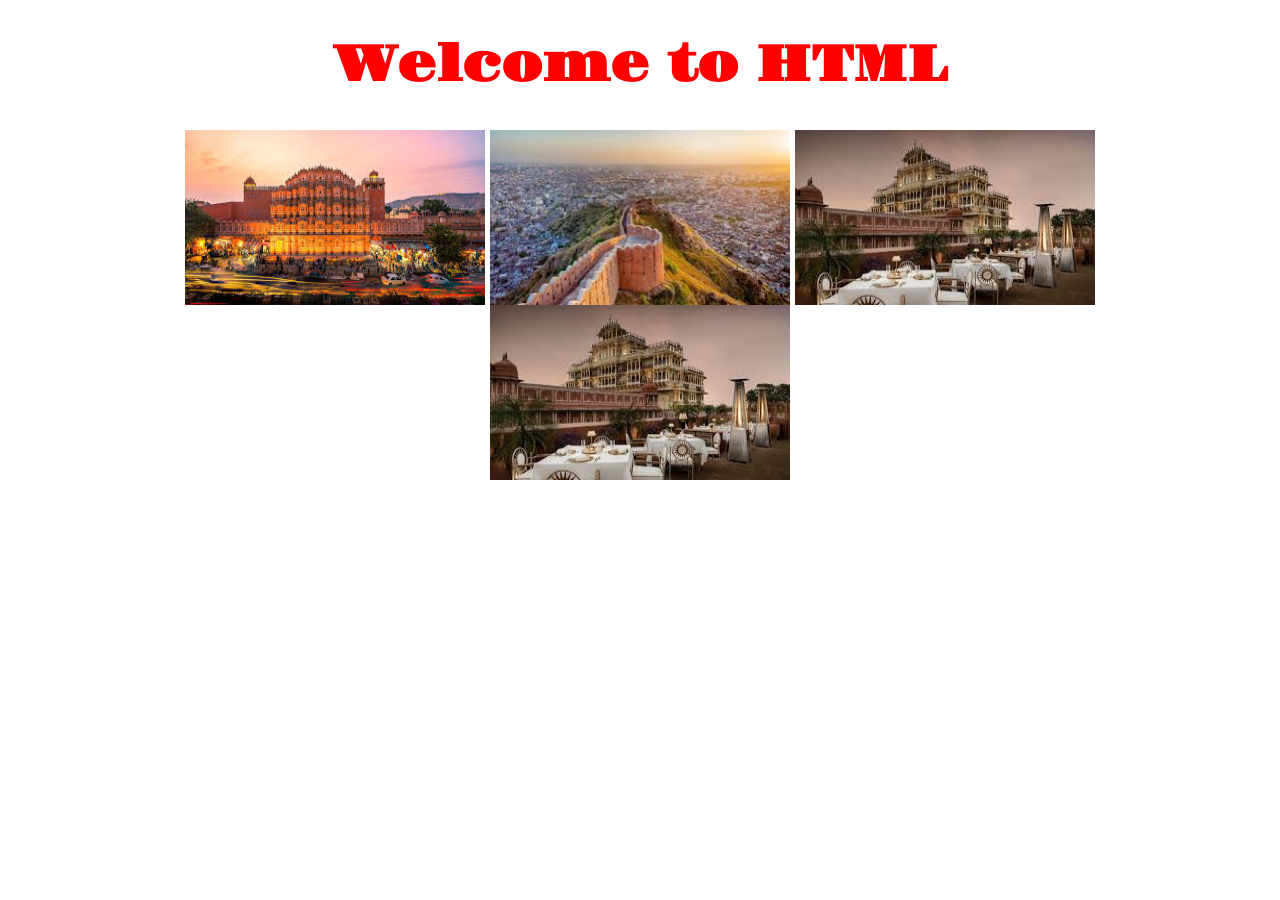
<file: Week05/Frontend-Starter/Project1/index.html>
<!doctype html>
<html lang="en">
  <head>
    <meta charset="UTF-8" />
    <meta name="viewport" content="width=device-width, initial-scale=1.0" />
    <title>prj1</title>
    <link rel="stylesheet" href="style.css" />
  </head>
  <body>
    <h1>Welcome to HTML</h1>

    <div class="images">
      <img src="../Assignment/Assignment1/assets/jaipur1.jpeg" width="300px" height="175px" alt="hyd1" />
      <img src="../Assignment/Assignment1/assets/jaipur2.jpeg" width="300px" height="175px" alt="hyd1" />
      <img src="../Assignment/Assignment1/assets/jaipur3.jpeg" width="300px" height="175px" alt="hyd1" />
    </div>
    <img class="outsideimg" src="../Assignment/Assignment1/assets/jaipur3.jpeg" width="300px" height="175px" alt="hyd1" />
  </body>
</html>
</file>
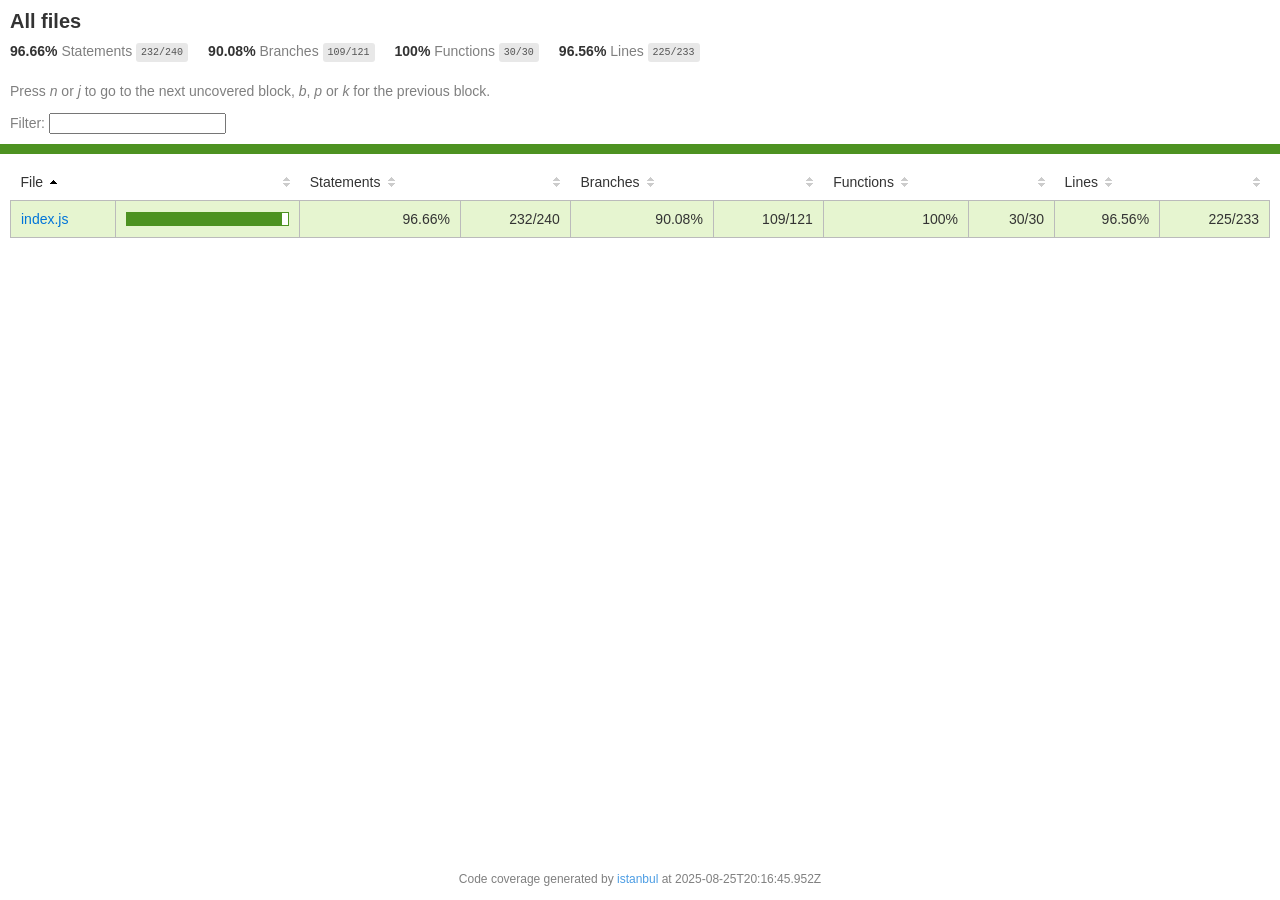
<file: Week05/Blog-App-Backend/node_modules/kareem/coverage/lcov-report/index.html>
<!doctype html>
<html lang="en">

<head>
    <title>Code coverage report for All files</title>
    <meta charset="utf-8" />
    <link rel="stylesheet" href="prettify.css" />
    <link rel="stylesheet" href="base.css" />
    <link rel="shortcut icon" type="image/x-icon" href="favicon.png" />
    <meta name="viewport" content="width=device-width, initial-scale=1" />
    <style type='text/css'>
        .coverage-summary .sorter {
            background-image: url(sort-arrow-sprite.png);
        }
    </style>
</head>
    
<body>
<div class='wrapper'>
    <div class='pad1'>
        <h1>All files</h1>
        <div class='clearfix'>
            
            <div class='fl pad1y space-right2'>
                <span class="strong">96.66% </span>
                <span class="quiet">Statements</span>
                <span class='fraction'>232/240</span>
            </div>
        
            
            <div class='fl pad1y space-right2'>
                <span class="strong">90.08% </span>
                <span class="quiet">Branches</span>
                <span class='fraction'>109/121</span>
            </div>
        
            
            <div class='fl pad1y space-right2'>
                <span class="strong">100% </span>
                <span class="quiet">Functions</span>
                <span class='fraction'>30/30</span>
            </div>
        
            
            <div class='fl pad1y space-right2'>
                <span class="strong">96.56% </span>
                <span class="quiet">Lines</span>
                <span class='fraction'>225/233</span>
            </div>
        
            
        </div>
        <p class="quiet">
            Press <em>n</em> or <em>j</em> to go to the next uncovered block, <em>b</em>, <em>p</em> or <em>k</em> for the previous block.
        </p>
        <template id="filterTemplate">
            <div class="quiet">
                Filter:
                <input type="search" id="fileSearch">
            </div>
        </template>
    </div>
    <div class='status-line high'></div>
    <div class="pad1">
<table class="coverage-summary">
<thead>
<tr>
   <th data-col="file" data-fmt="html" data-html="true" class="file">File</th>
   <th data-col="pic" data-type="number" data-fmt="html" data-html="true" class="pic"></th>
   <th data-col="statements" data-type="number" data-fmt="pct" class="pct">Statements</th>
   <th data-col="statements_raw" data-type="number" data-fmt="html" class="abs"></th>
   <th data-col="branches" data-type="number" data-fmt="pct" class="pct">Branches</th>
   <th data-col="branches_raw" data-type="number" data-fmt="html" class="abs"></th>
   <th data-col="functions" data-type="number" data-fmt="pct" class="pct">Functions</th>
   <th data-col="functions_raw" data-type="number" data-fmt="html" class="abs"></th>
   <th data-col="lines" data-type="number" data-fmt="pct" class="pct">Lines</th>
   <th data-col="lines_raw" data-type="number" data-fmt="html" class="abs"></th>
</tr>
</thead>
<tbody><tr>
	<td class="file high" data-value="index.js"><a href="index.js.html">index.js</a></td>
	<td data-value="96.66" class="pic high">
	<div class="chart"><div class="cover-fill" style="width: 96%"></div><div class="cover-empty" style="width: 4%"></div></div>
	</td>
	<td data-value="96.66" class="pct high">96.66%</td>
	<td data-value="240" class="abs high">232/240</td>
	<td data-value="90.08" class="pct high">90.08%</td>
	<td data-value="121" class="abs high">109/121</td>
	<td data-value="100" class="pct high">100%</td>
	<td data-value="30" class="abs high">30/30</td>
	<td data-value="96.56" class="pct high">96.56%</td>
	<td data-value="233" class="abs high">225/233</td>
	</tr>

</tbody>
</table>
</div>
                <div class='push'></div><!-- for sticky footer -->
            </div><!-- /wrapper -->
            <div class='footer quiet pad2 space-top1 center small'>
                Code coverage generated by
                <a href="https://istanbul.js.org/" target="_blank" rel="noopener noreferrer">istanbul</a>
                at 2025-08-25T20:16:45.952Z
            </div>
        <script src="prettify.js"></script>
        <script>
            window.onload = function () {
                prettyPrint();
            };
        </script>
        <script src="sorter.js"></script>
        <script src="block-navigation.js"></script>
    </body>
</html>
</file>
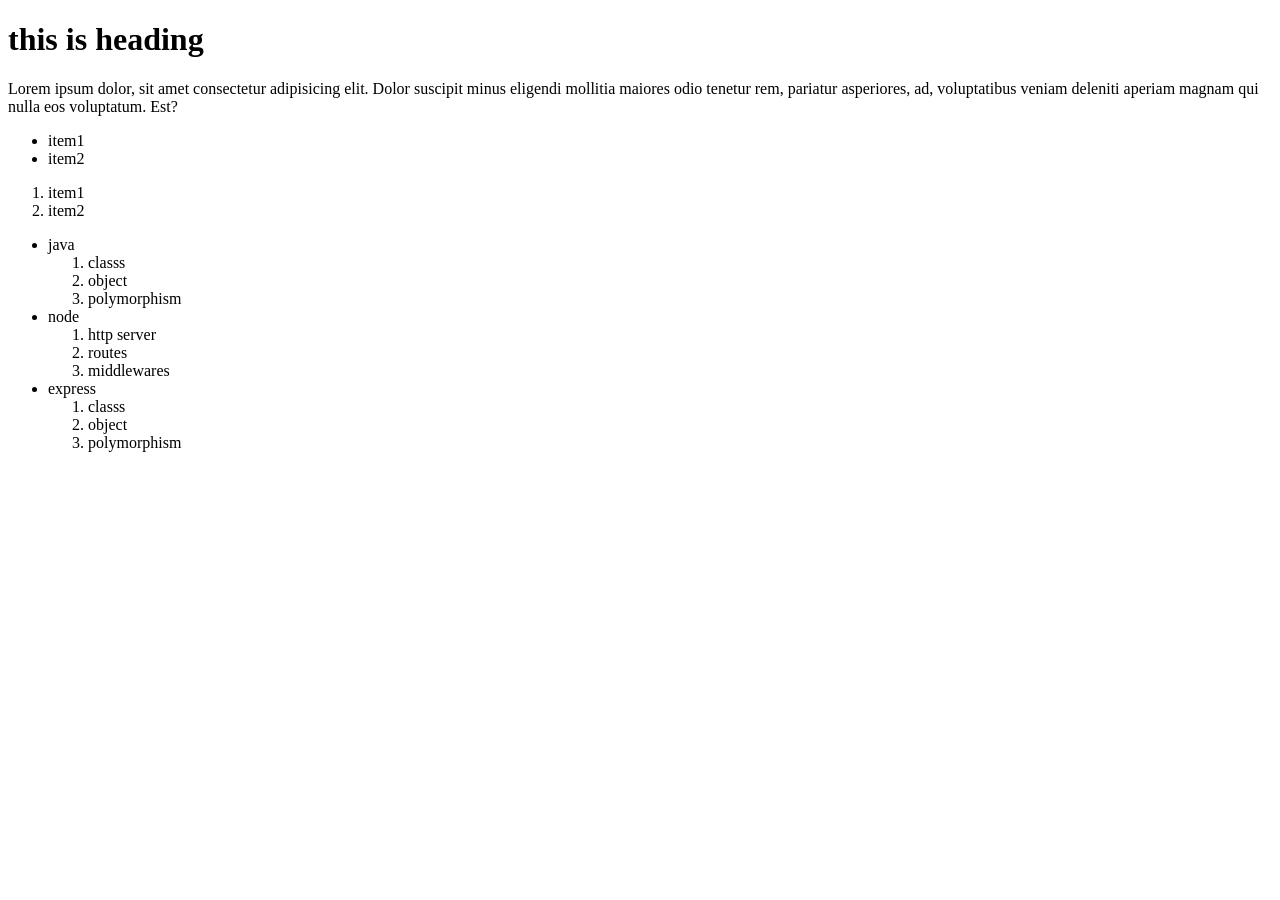
<file: Week05/Frontend-Starter/HTML/first.html>
<!DOCTYPE html>
<html lang="en">
<head>
    <meta charset="UTF-8">
    <meta name="viewport" content="width=device-width, initial-scale=1.0">
    <title>First Page</title>
</head>
<body>
    <!-- heading -->
    <h1>this is heading</h1>
    <!-- paragraph -->
    <p>Lorem ipsum dolor, sit amet consectetur adipisicing elit. Dolor suscipit minus eligendi mollitia maiores odio tenetur rem, pariatur asperiores, ad, voluptatibus veniam deleniti aperiam magnam qui nulla eos voluptatum. Est?</p>
    <!-- list -->
     <!-- unordered list -->
    <ul>
        <li>item1</li>
        <li>item2</li>
    </ul>
    <!-- ordered list -->
    <ol>
        <li>item1</li>
        <li>item2</li>
    </ol>

    <!-- nesting of list -->
     <ul>
        <li>
            java
            <ol>
                <li>classs</li>
                <li>object</li>
                <li>polymorphism</li>
            </ol>
        </li>
        <li>
            node
            <ol>
                <li>http server</li>
                <li>routes</li>
                <li>middlewares</li>
            </ol>
        </li>
        <li>
            express
            <ol>
                <li>classs</li>
                <li>object</li>
                <li>polymorphism</li>
            </ol>
        </li>
     </ul>

</body>
</html>
</file>
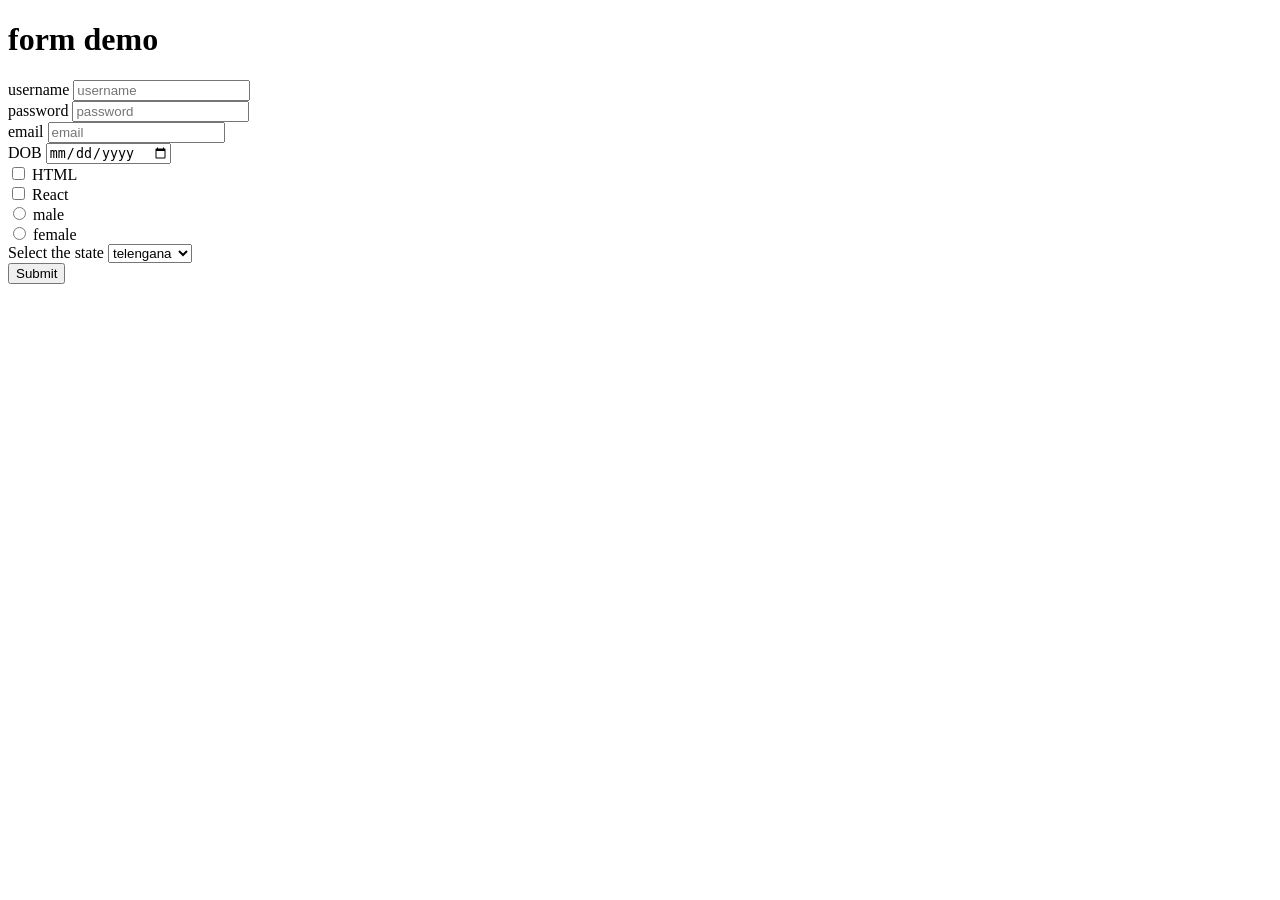
<file: Week05/Frontend-Starter/HTML/form.html>
<!DOCTYPE html>
<html lang="en">
<head>
    <meta charset="UTF-8">
    <meta name="viewport" content="width=\, initial-scale=1.0">
    <title>Form demo</title>
</head>
<body>
    <h1>form demo</h1>

    <form >
        <div>
            <label for="username">username</label>
            <input type="text" name="username" id="username" required minlength="4" placeholder="username">
        </div>
        <div>
            <label for="password">password</label>
            <input type="password" name="password" id="password" required placeholder="password">
        </div>
        <div>
            <label for="email">email</label>
            <input type="email" name="email" id="email" placeholder="email">
        </div>
        <div>
            <label for="DOB">DOB</label>
            <input type="date" name="DOB" id="DOB" placeholder="DOB">
        </div>

        <!-- skills -->
         <div>
            <!-- skill1 -->
             <div>
                
                <input type="checkbox" name="html" id="html">
                <label for="html">HTML</label>
             </div>
             <!-- skill2 -->
             <div>
                
                <input type="checkbox" name="react" id="react">
                <label for="react">React</label>
             </div>
         </div>

         <!-- gender -->
          <div>
            <!-- male -->
             <div>
                <input type="radio" name="gender" id="gender">
                <label for="gender">male</label>
             </div>

             <!-- female -->
             <div>
                <input type="radio" name="gender" id="gender">
                <label for="gender">female</label>
             </div>
          </div>

          <!-- states -->
           <div>
                <label for="states">Select the state</label>
                <select name="states" id="states">
                    <option value="tg">telengana</option>
                    <option value="tn">tamil nadu</option>
                    <option value="raj">Rajasthan</option>
                </select>
           </div>

        <!-- submit button -->


        <button type="submit">Submit</button>

    </form>

</body>
</html>
</file>
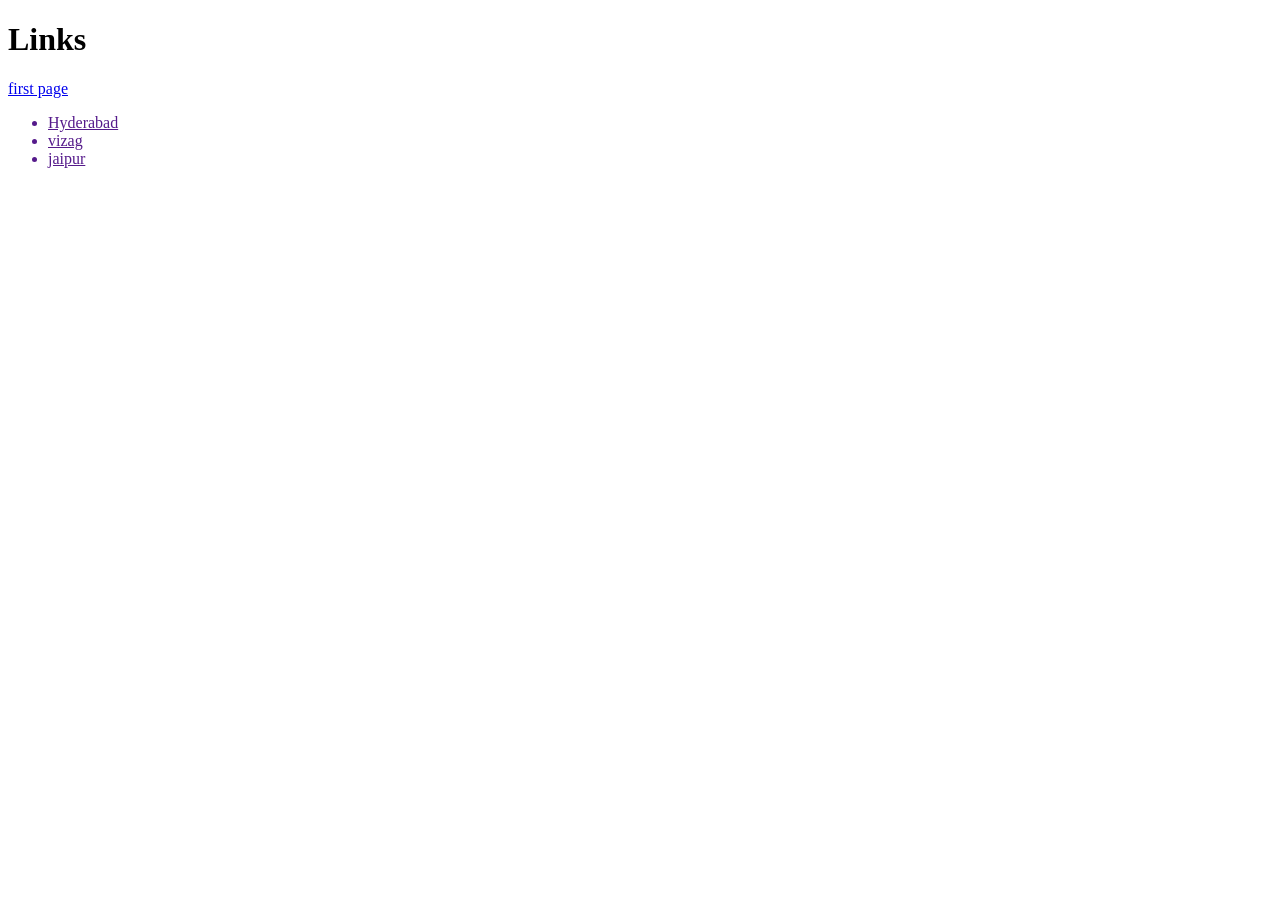
<file: Week05/Frontend-Starter/HTML/hyperlinks.html>
<!DOCTYPE html>
<html lang="en">
<head>
    <meta charset="UTF-8">
    <meta name="viewport" content="width=device-width, initial-scale=1.0">
    <title>Document</title>
</head>
<body>
    <h1>Links</h1>
    <!-- hyper links -->
     <a href="./first.html">first page</a>

     <!-- list of hyper links -->
      <ul>
        <a href=""><li>Hyderabad</li></a>
       <a href=""> <li>vizag</li></a>
        <a href=""><li>jaipur</li></a>
      </ul>
</body>
</html>
</file>
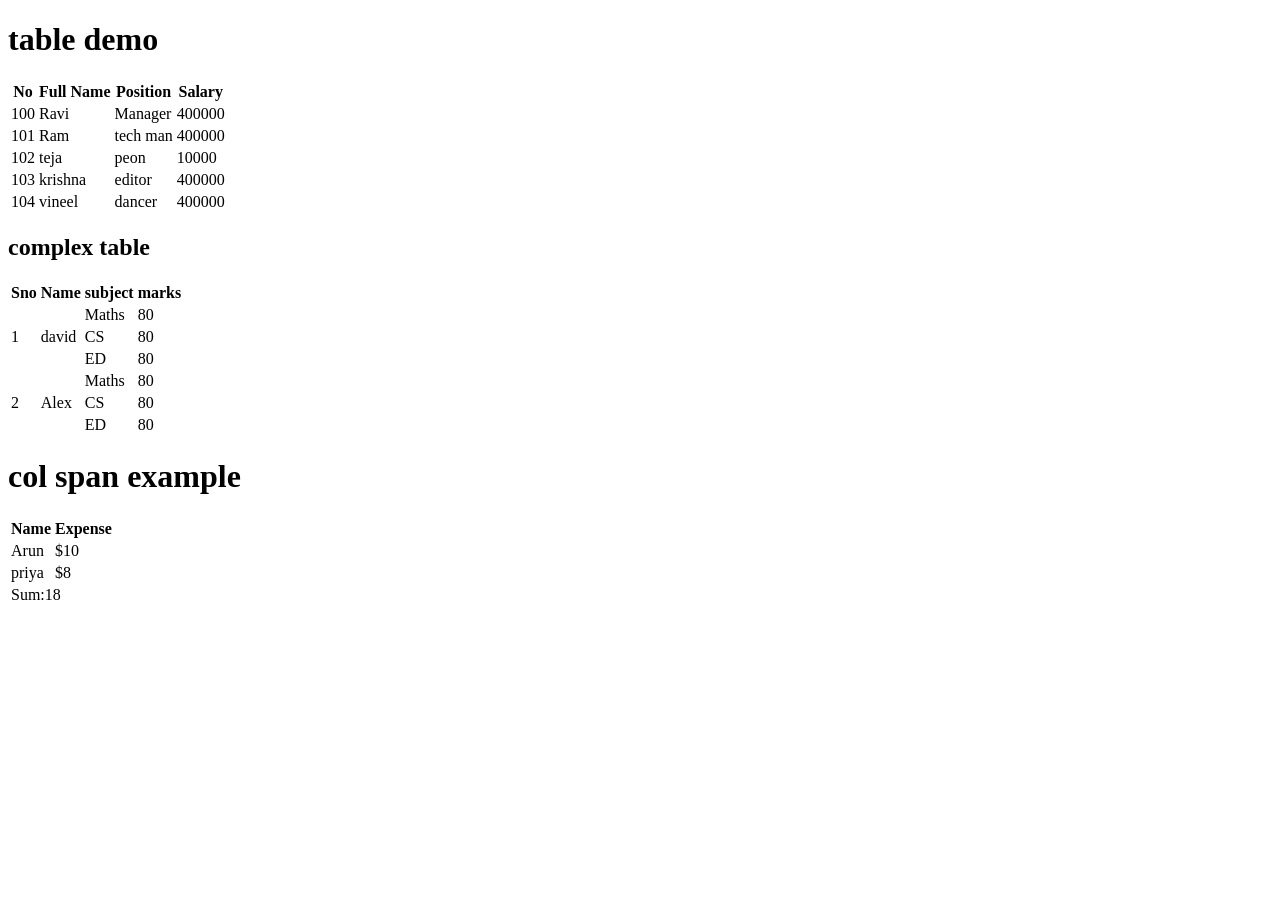
<file: Week05/Frontend-Starter/HTML/table.html>
<!DOCTYPE html>
<html lang="en">
<head>
    <meta charset="UTF-8">
    <meta name="viewport" content="width=device-width, initial-scale=1.0">
    <title>table demo</title>
</head>
<body>
    <h1>table demo</h1>

    <table>
        <thead>
            <tr>
                <th>No</th>
                <th>Full Name</th>
                <th>Position</th>
                <th>Salary</th>
            </tr>
        </thead>
        <tbody>
            <tr>
                <td>100</td>
                <td>Ravi</td>
                <td>Manager</td>
                <td>400000</td>
            </tr>
            <tr>
                <td>101</td>
                <td>Ram</td>
                <td>tech man</td>
                <td>400000</td>
            </tr>
            <tr>
                <td>102</td>
                <td>teja</td>
                <td>peon</td>
                <td>10000</td>
            </tr>
            <tr>
                <td>103</td>
                <td>krishna</td>
                <td>editor</td>
                <td>400000</td>
            </tr>
            <tr>
                <td>104</td>
                <td>vineel</td>
                <td>dancer</td>
                <td>400000</td>
            </tr>
        </tbody>
    </table>
    <h2>complex table</h2>
    <table>
        <thead>
            <tr>
                <th>Sno</th>
                <th>Name</th>
                <th>subject</th>
                <th>marks</th>
            </tr>
        </thead>
        <tbody>
            <tr>
                <td rowspan="3">1</td>
                <td rowspan="3">david</td>
                <td>Maths</td>
                <td>80</td>
            </tr>
            <tr>
                <td>CS</td>
                <td>80</td>
            </tr>
            <tr>
               
                <td>ED</td>
                <td>80</td>
            </tr>
             <tr>
                <td rowspan="3">2</td>
                <td rowspan="3">Alex</td>
                <td>Maths</td>
                <td>80</td>
            </tr>
            <tr>
                
                <td>CS</td>
                <td>80</td>
            </tr>
            <tr>
                
                <td>ED</td>
                <td>80</td>
            </tr>
        </tbody>
    </table>


    <h1>col span example</h1>

    <table>
        <thead>
            <th>Name</th>
            <th>Expense</th>
        </thead>
        <tbody>
            <tr>
                <td>Arun</td>
                <td>$10</td>
            </tr>
            <tr>
                <td>priya</td>
                <td>$8</td>
            </tr>
            <tr>
                <td colspan="2">Sum:18</td>
            </tr>
        </tbody>
    </table>
</body>
</html>
</file>
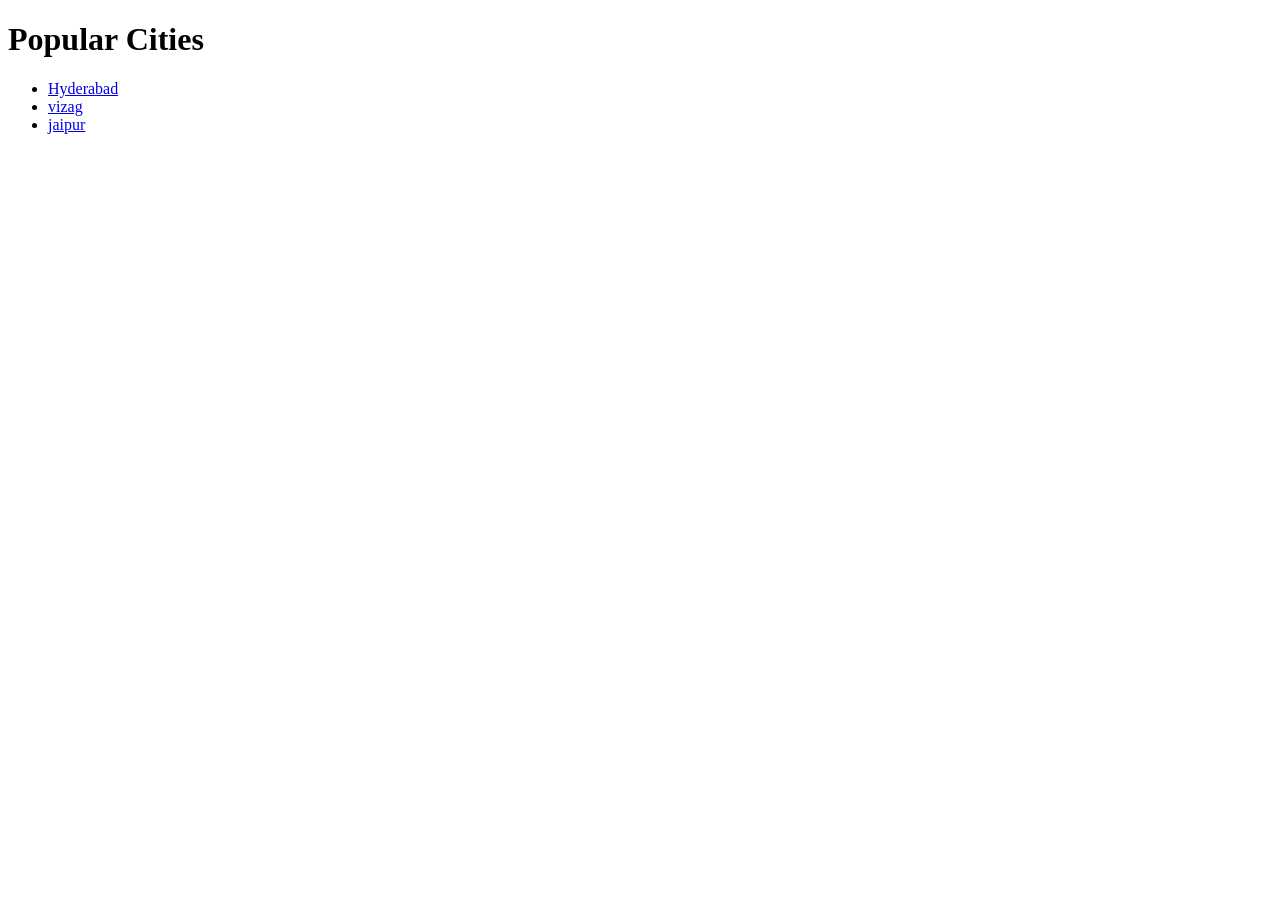
<file: Week05/Frontend-Starter/Assignment/Assignment1/cities.html>
<!DOCTYPE html>
<html lang="en">
<head>
    <meta charset="UTF-8">
    <meta name="viewport" content="width=device-width, initial-scale=1.0">
    <title>Cities</title>
</head>
<body>
    <h1>Popular Cities</h1>

    <ul>
        <li><a href="./hyderabad.html">Hyderabad</a></li>
        <li><a href="./vizag.html">vizag</a></li>
        <li><a href="./jaipur.html">jaipur</a></li>
    </ul>
</body>
</html>
</file>
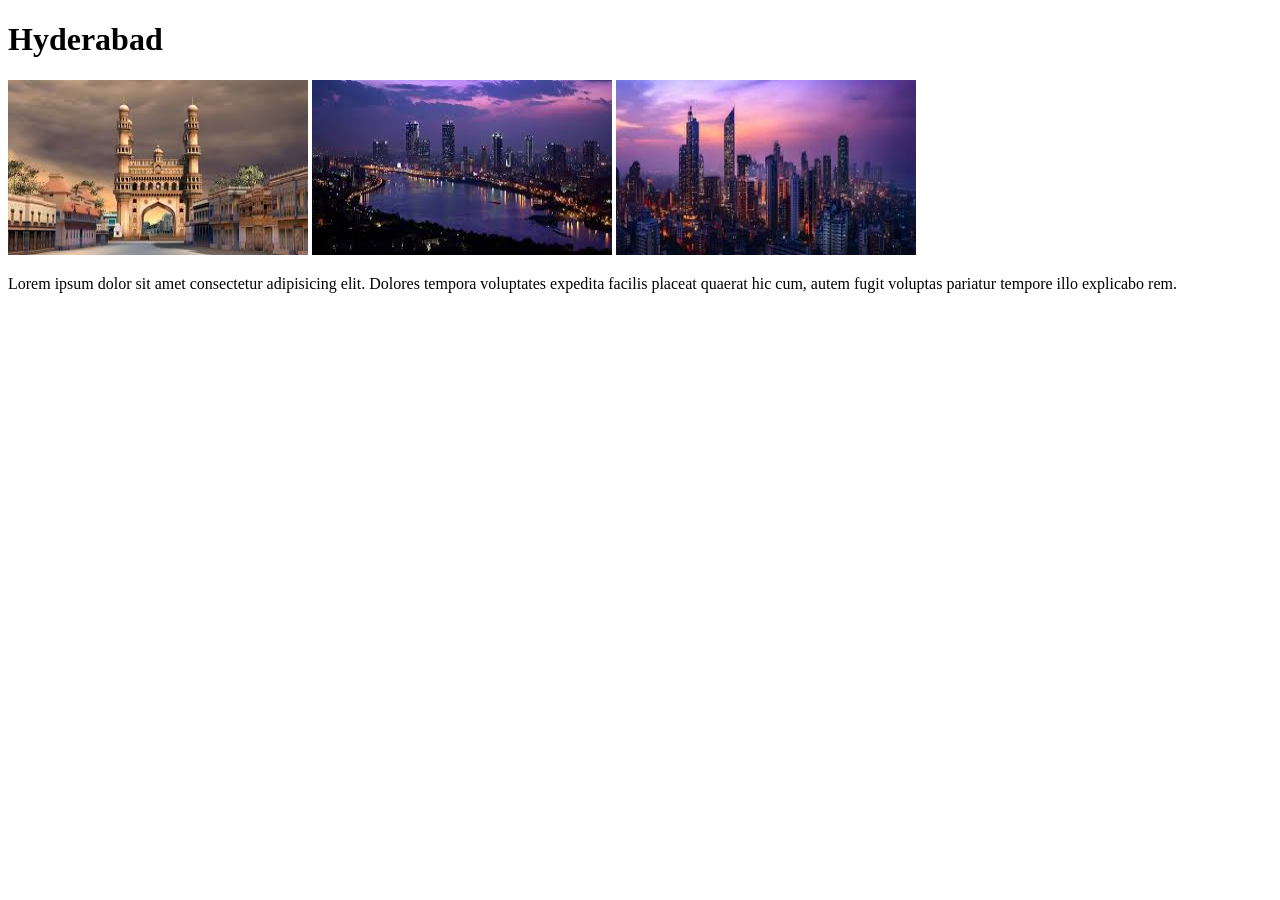
<file: Week05/Frontend-Starter/Assignment/Assignment1/hyderabad.html>
<!DOCTYPE html>
<html lang="en">
<head>
    <meta charset="UTF-8">
    <meta name="viewport" content="width=device-width, initial-scale=1.0">
    <title>Hyderabad</title>
</head>
<body>
    <h1>Hyderabad</h1>
    <img src="./assets/hyd1.jpeg" width="300px" height="175px" alt="hyd1">
    <img src="./assets/hyd2.jpeg" width="300px" height="175px" alt="hyd1">
    <img src="./assets/hyd3.jpeg" width="300px" height="175px" alt="hyd1">
    
    <p>Lorem ipsum dolor sit amet consectetur adipisicing elit. Dolores tempora voluptates expedita facilis placeat quaerat hic cum, autem fugit voluptas pariatur tempore illo explicabo rem.</p>
</body>
</html>
</file>
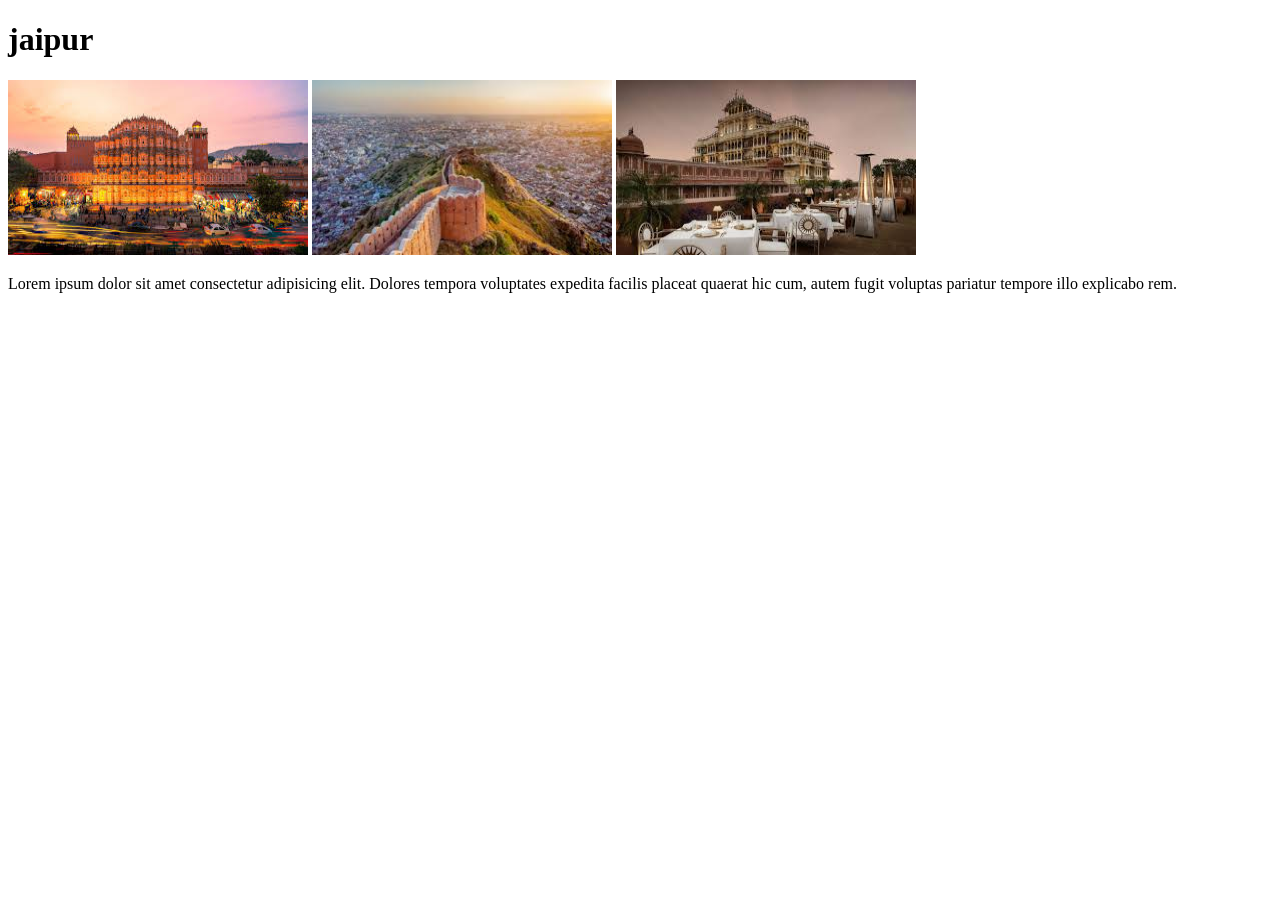
<file: Week05/Frontend-Starter/Assignment/Assignment1/jaipur.html>
<!DOCTYPE html>
<html lang="en">
<head>
    <meta charset="UTF-8">
    <meta name="viewport" content="width=device-width, initial-scale=1.0">
    <title>jaipur</title>
</head>
<body>
    <h1>jaipur</h1>
    <img src="./assets/jaipur1.jpeg" width="300px" height="175px" alt="hyd1">
    <img src="./assets/jaipur2.jpeg" width="300px" height="175px" alt="hyd1">
    <img src="./assets/jaipur3.jpeg" width="300px" height="175px" alt="hyd1">
    <p>Lorem ipsum dolor sit amet consectetur adipisicing elit. Dolores tempora voluptates expedita facilis placeat quaerat hic cum, autem fugit voluptas pariatur tempore illo explicabo rem.</p>
</body>
</html>
</file>
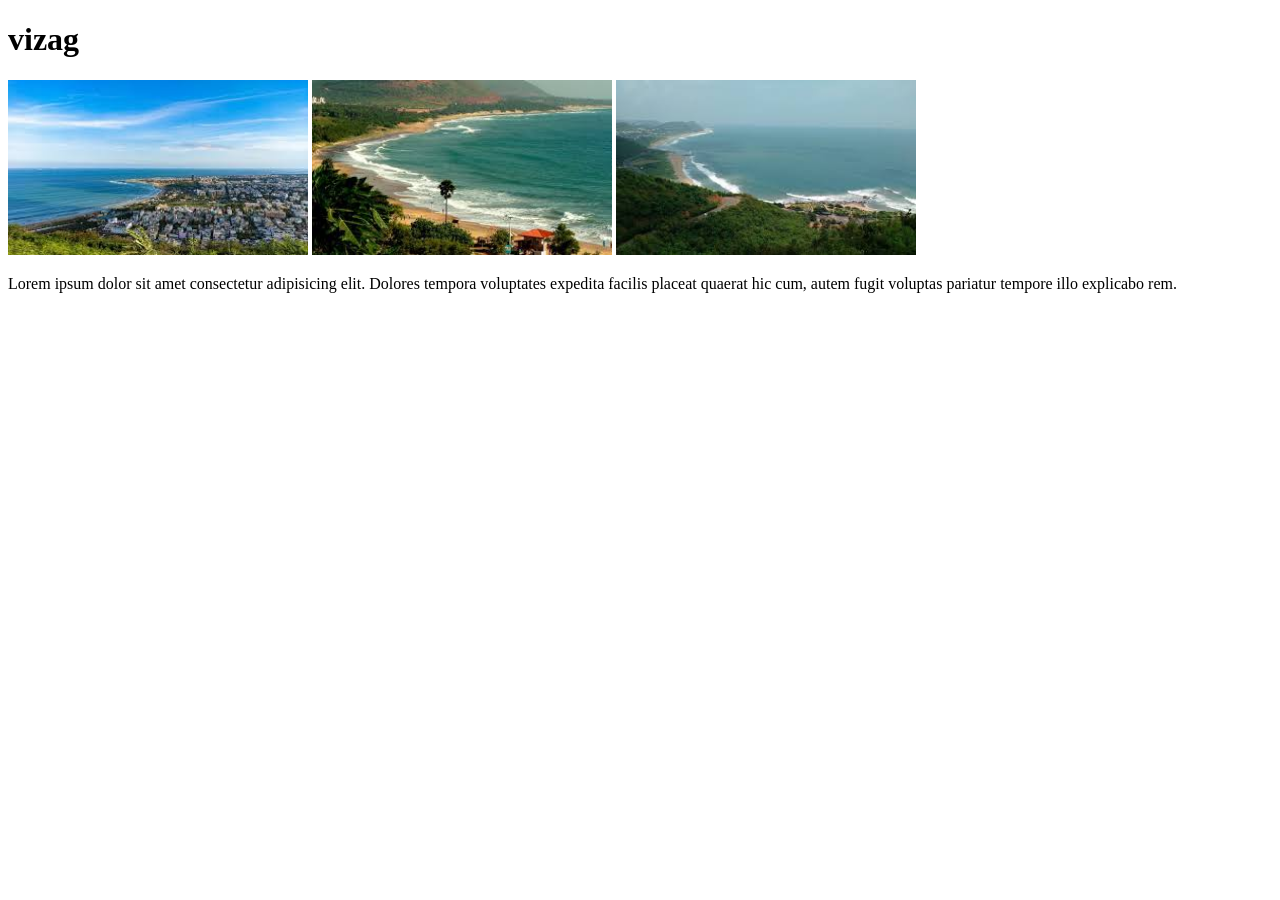
<file: Week05/Frontend-Starter/Assignment/Assignment1/vizag.html>
<!DOCTYPE html>
<html lang="en">
<head>
    <meta charset="UTF-8">
    <meta name="viewport" content="width=device-width, initial-scale=1.0">
    <title>vizag</title>
</head>
<body>
    <h1>vizag</h1>
    <img src="./assets/viz1.jpeg" width="300px" height="175px" alt="hyd1">
    <img src="./assets/viz2.jpeg" width="300px" height="175px" alt="hyd1">
    <img src="./assets/viz3.jpeg" width="300px" height="175px" alt="hyd1">
    <p>Lorem ipsum dolor sit amet consectetur adipisicing elit. Dolores tempora voluptates expedita facilis placeat quaerat hic cum, autem fugit voluptas pariatur tempore illo explicabo rem.</p>
</body>
</html>
</file>
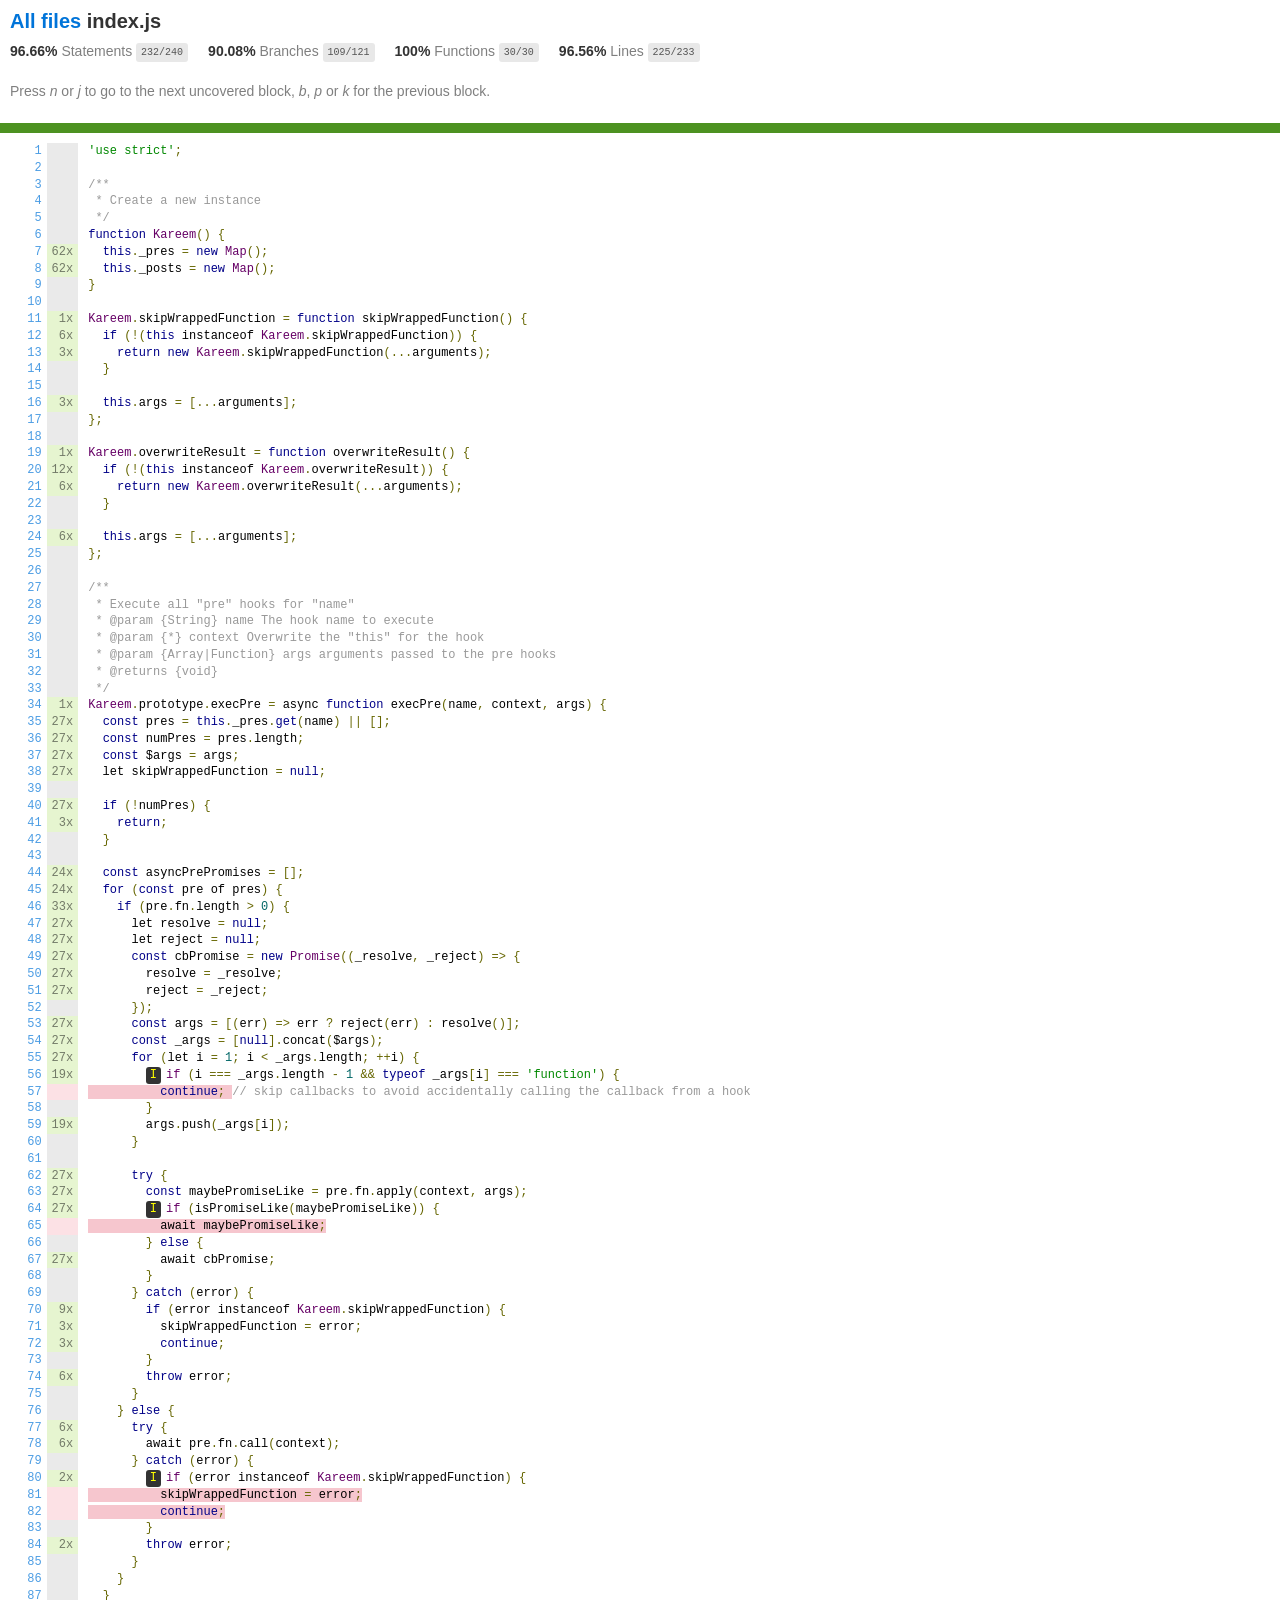
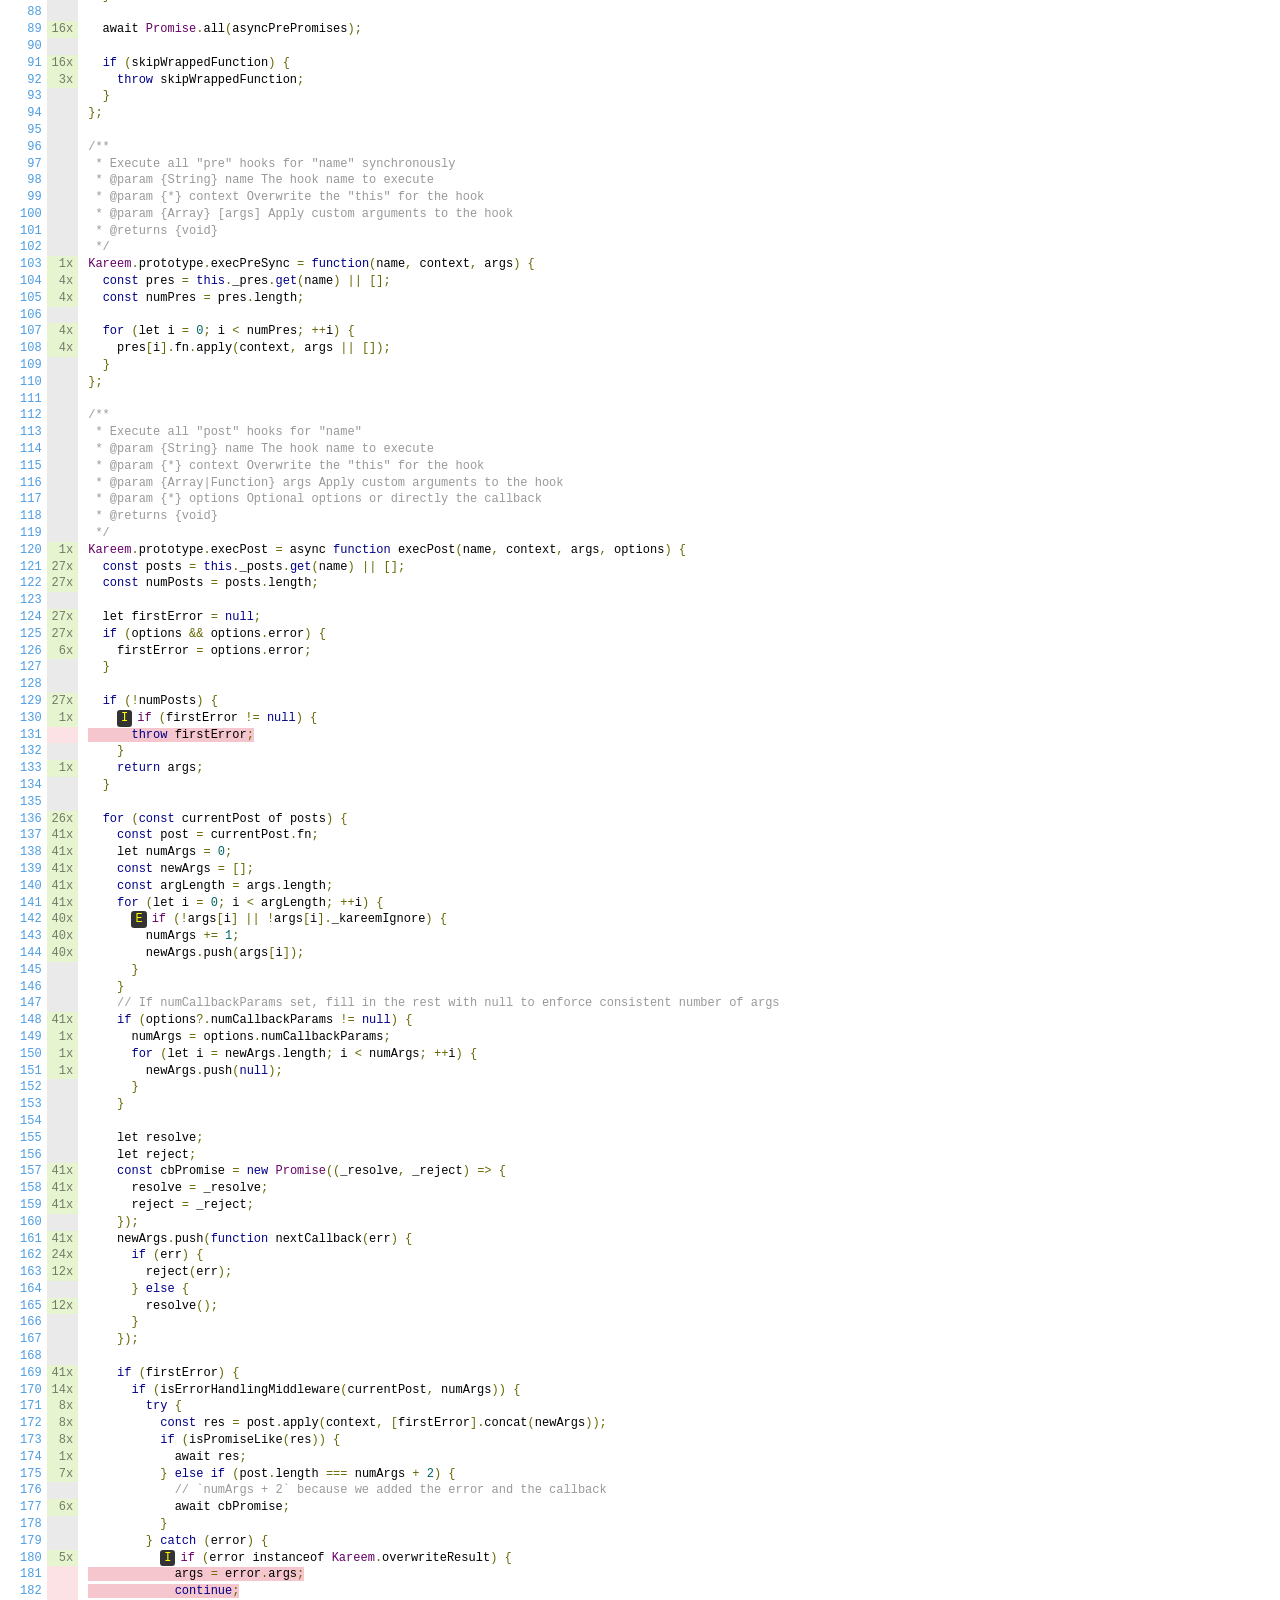
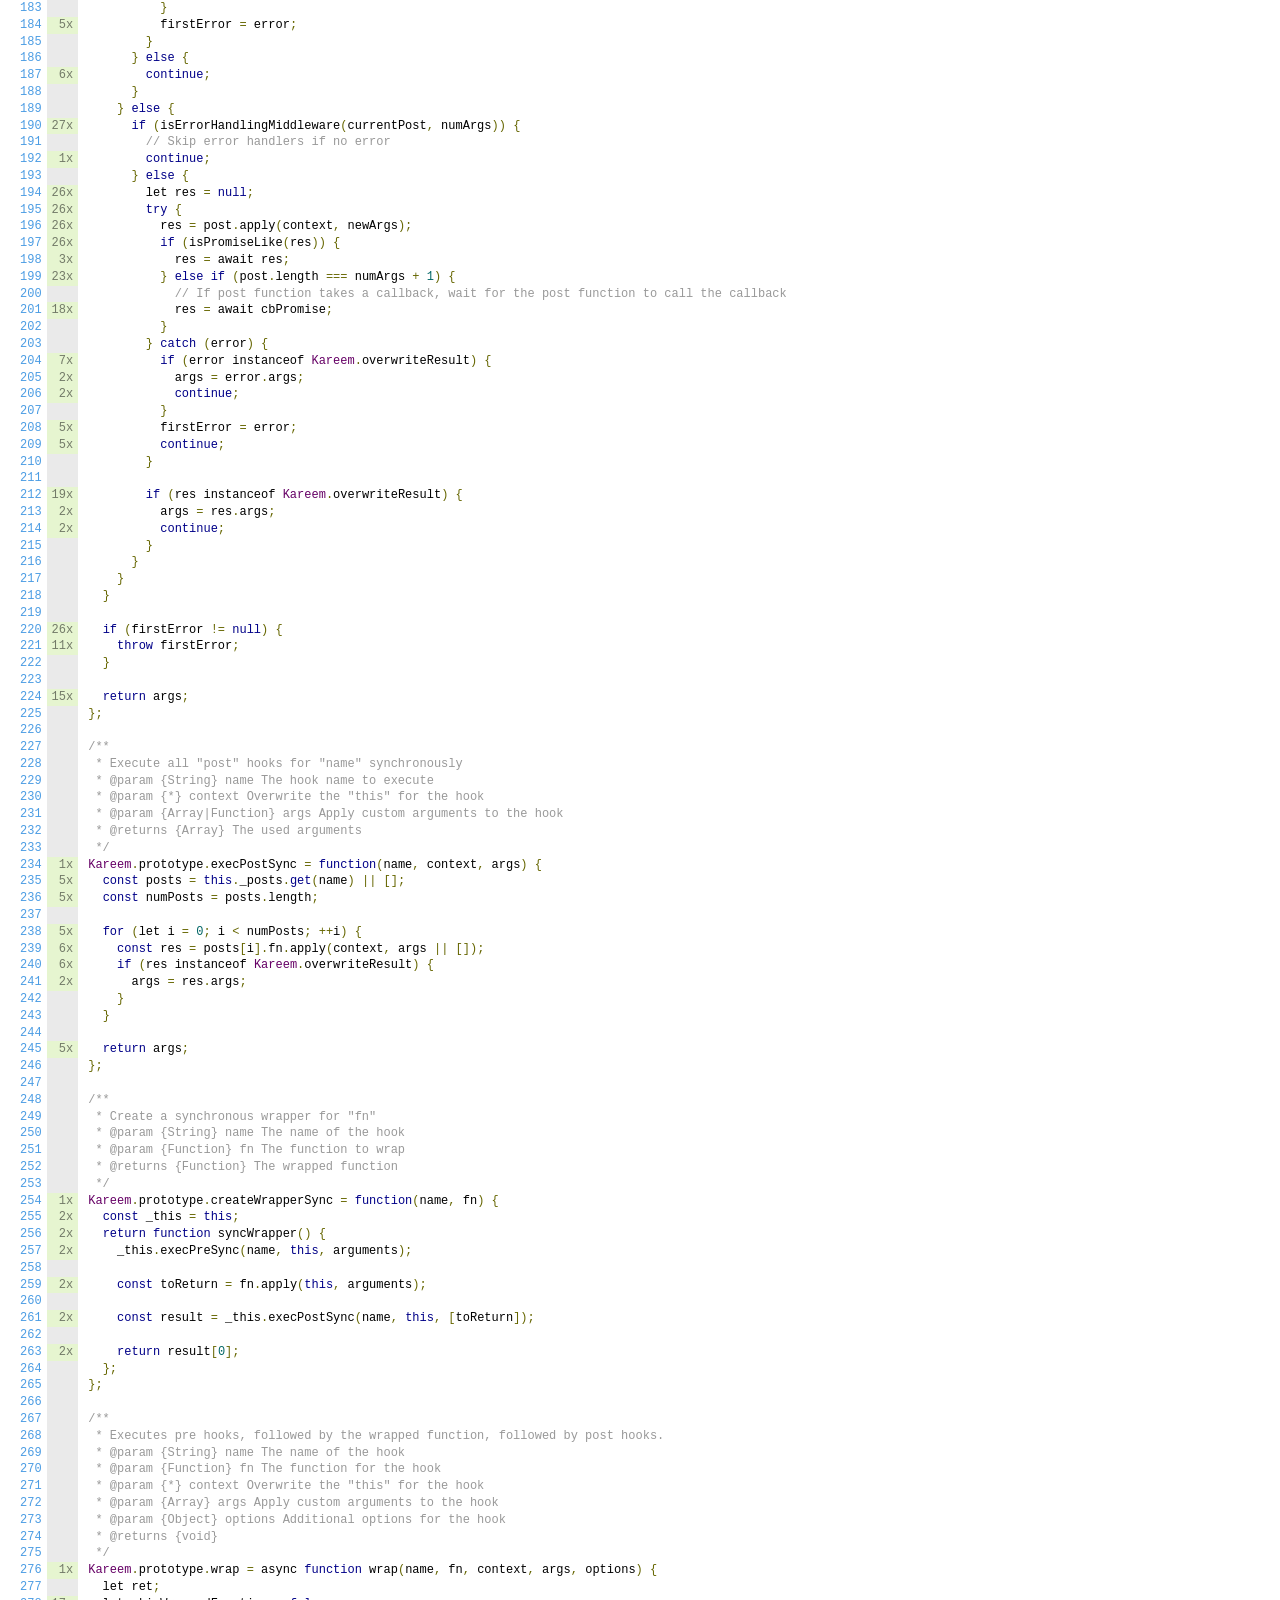
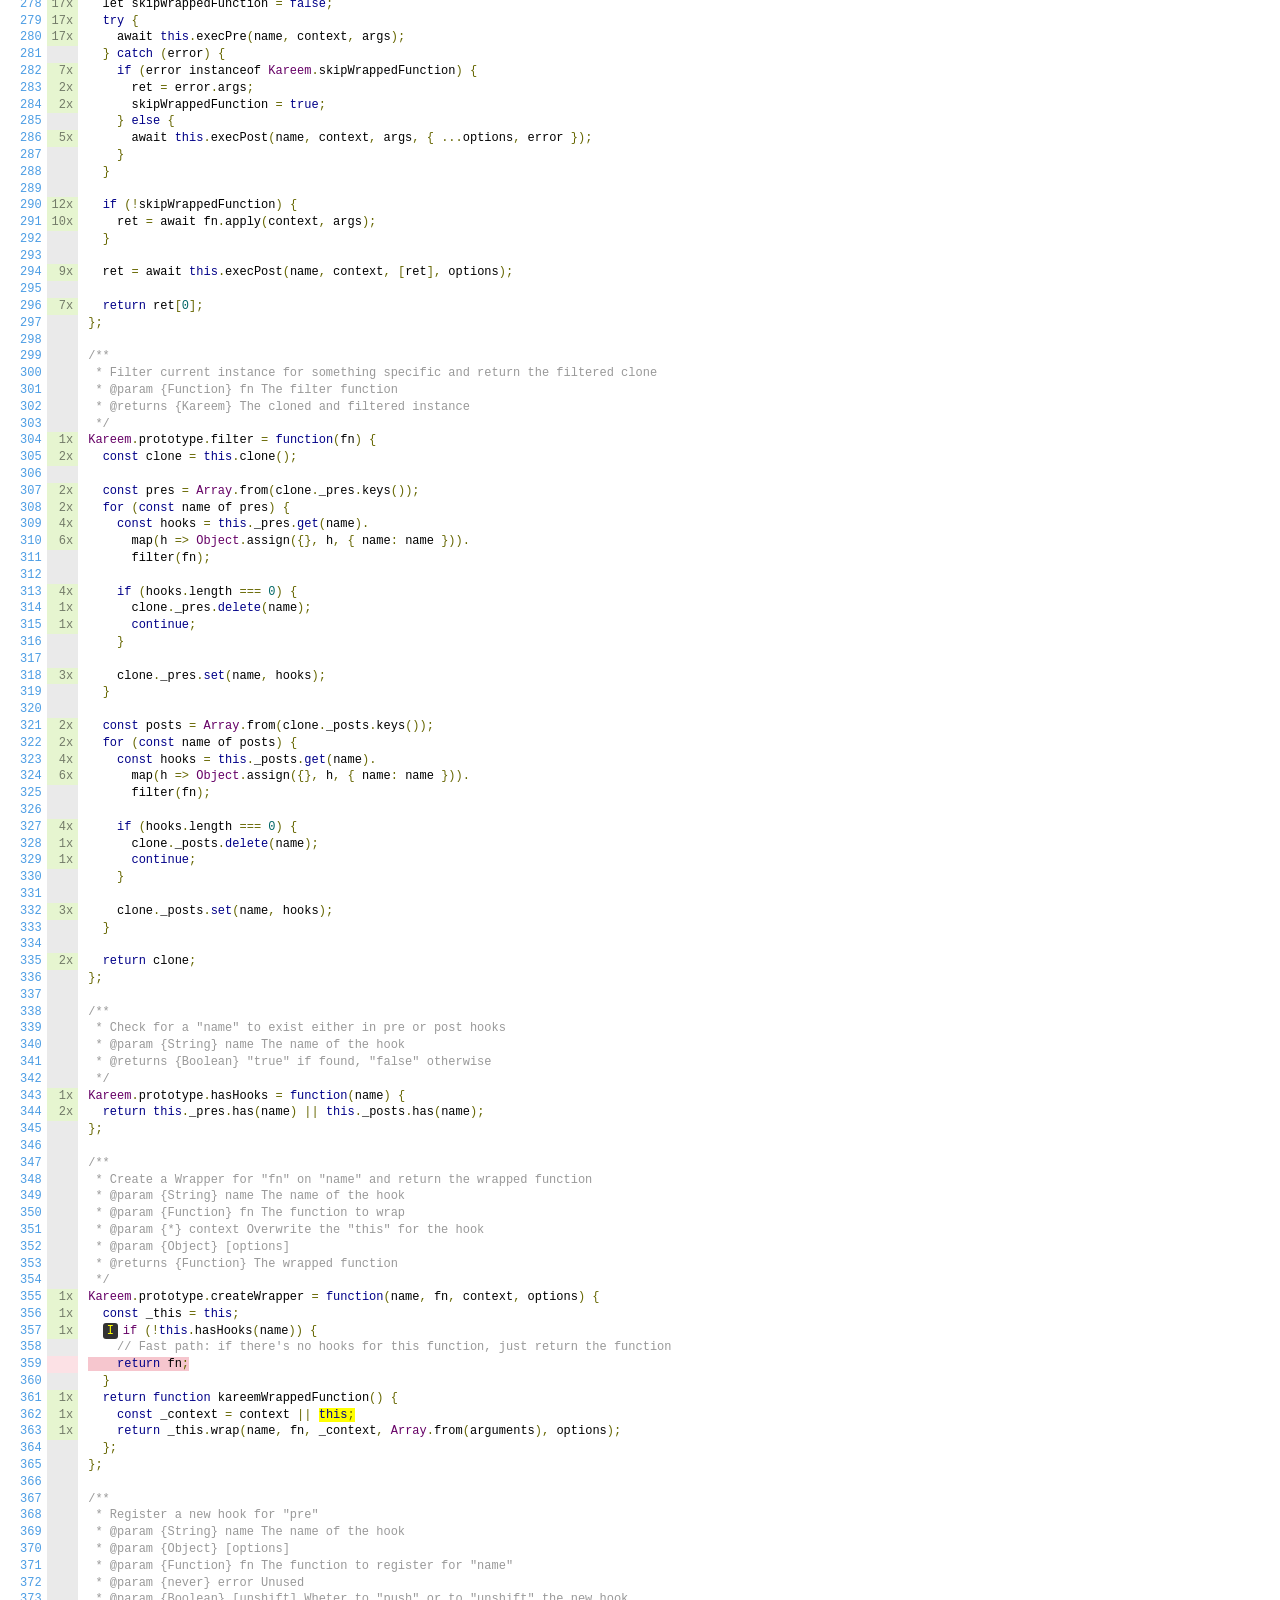
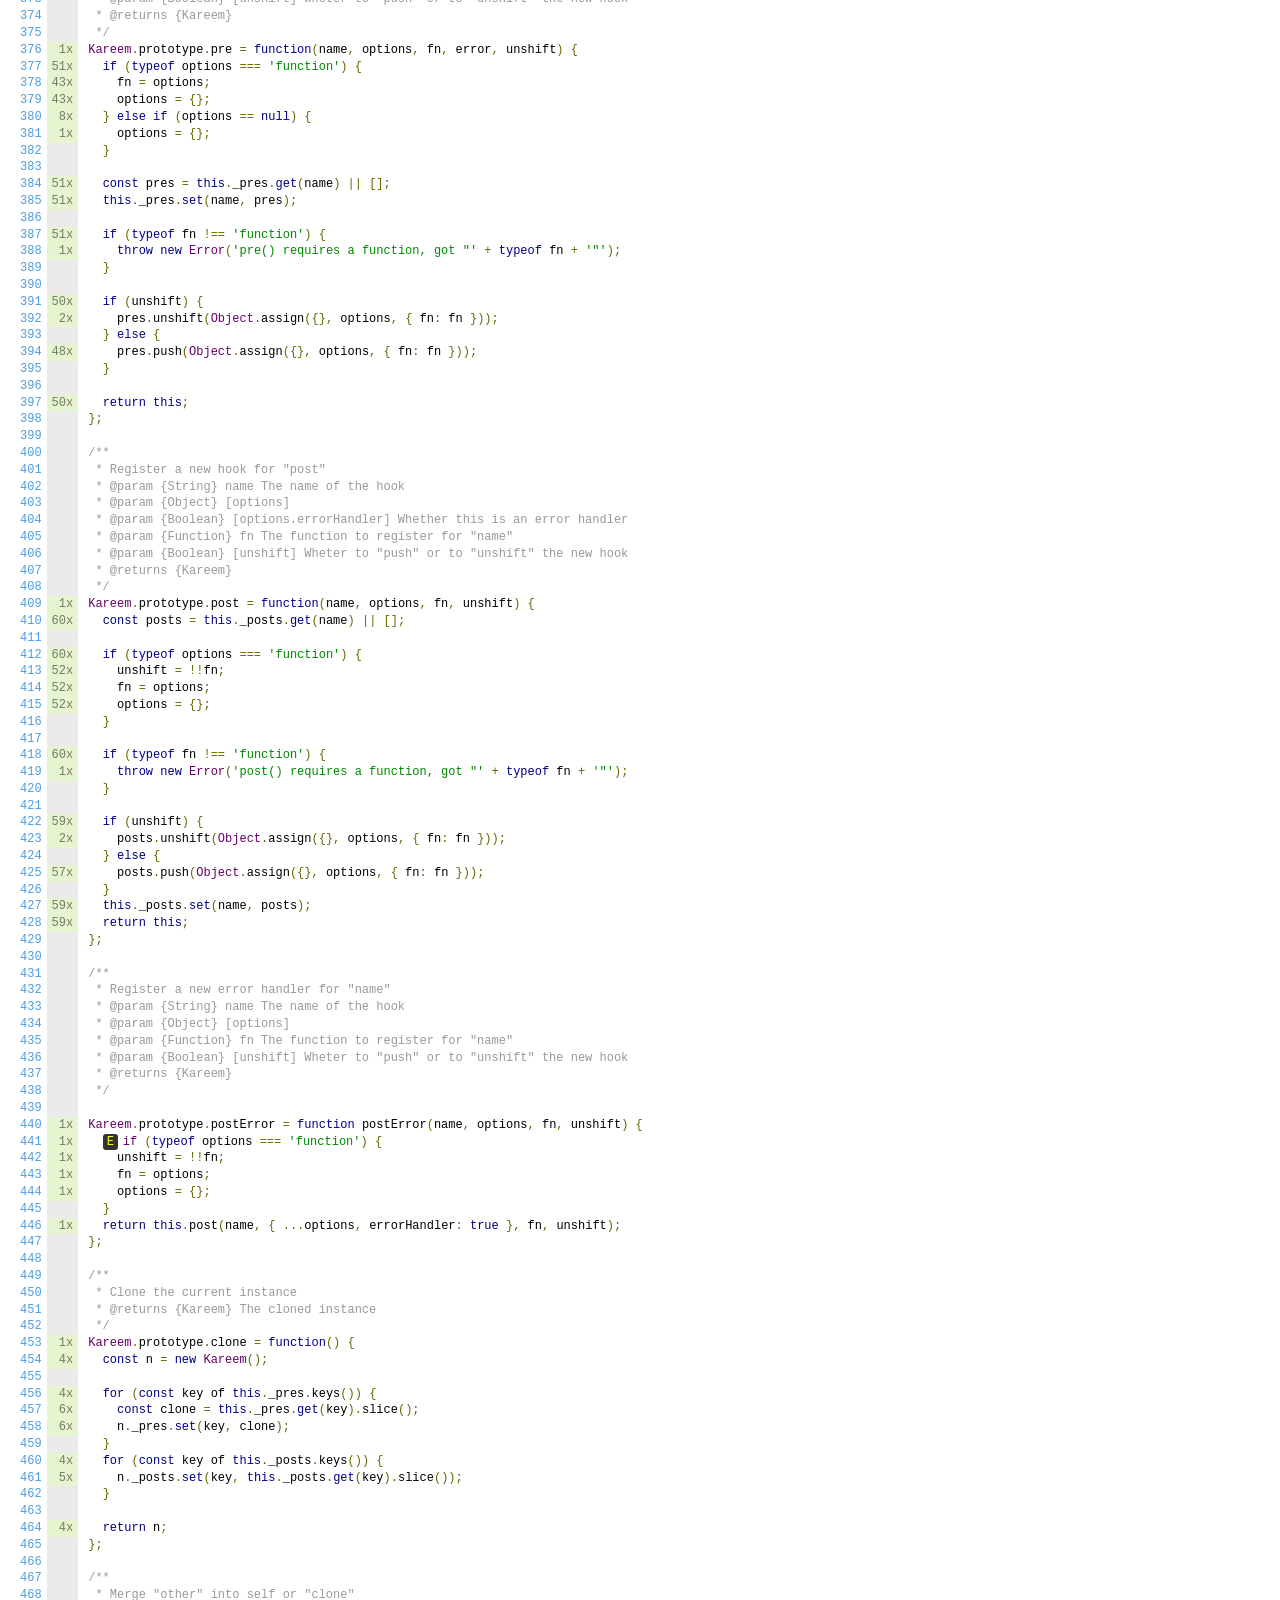
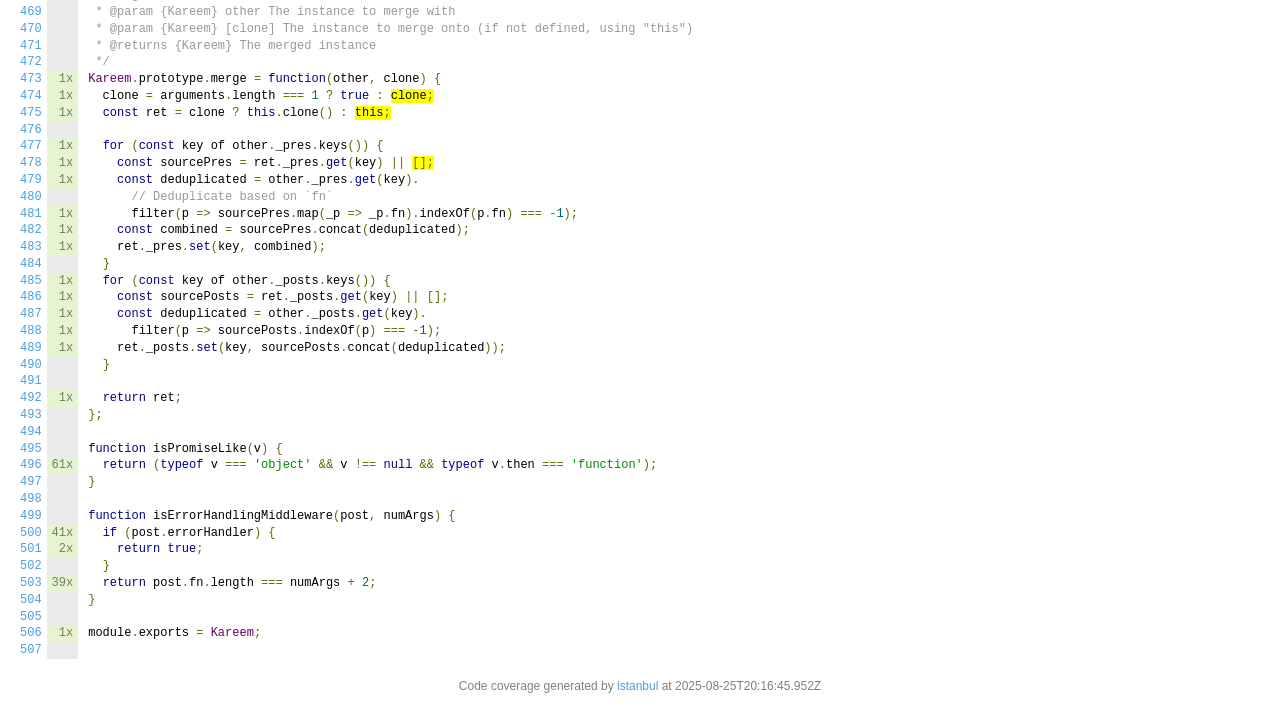
<file: Week05/Blog-App-Backend/node_modules/kareem/coverage/lcov-report/index.js.html>
<!doctype html>
<html lang="en">

<head>
    <title>Code coverage report for index.js</title>
    <meta charset="utf-8" />
    <link rel="stylesheet" href="prettify.css" />
    <link rel="stylesheet" href="base.css" />
    <link rel="shortcut icon" type="image/x-icon" href="favicon.png" />
    <meta name="viewport" content="width=device-width, initial-scale=1" />
    <style type='text/css'>
        .coverage-summary .sorter {
            background-image: url(sort-arrow-sprite.png);
        }
    </style>
</head>
    
<body>
<div class='wrapper'>
    <div class='pad1'>
        <h1><a href="index.html">All files</a> index.js</h1>
        <div class='clearfix'>
            
            <div class='fl pad1y space-right2'>
                <span class="strong">96.66% </span>
                <span class="quiet">Statements</span>
                <span class='fraction'>232/240</span>
            </div>
        
            
            <div class='fl pad1y space-right2'>
                <span class="strong">90.08% </span>
                <span class="quiet">Branches</span>
                <span class='fraction'>109/121</span>
            </div>
        
            
            <div class='fl pad1y space-right2'>
                <span class="strong">100% </span>
                <span class="quiet">Functions</span>
                <span class='fraction'>30/30</span>
            </div>
        
            
            <div class='fl pad1y space-right2'>
                <span class="strong">96.56% </span>
                <span class="quiet">Lines</span>
                <span class='fraction'>225/233</span>
            </div>
        
            
        </div>
        <p class="quiet">
            Press <em>n</em> or <em>j</em> to go to the next uncovered block, <em>b</em>, <em>p</em> or <em>k</em> for the previous block.
        </p>
        <template id="filterTemplate">
            <div class="quiet">
                Filter:
                <input type="search" id="fileSearch">
            </div>
        </template>
    </div>
    <div class='status-line high'></div>
    <pre><table class="coverage">
<tr><td class="line-count quiet"><a name='L1'></a><a href='#L1'>1</a>
<a name='L2'></a><a href='#L2'>2</a>
<a name='L3'></a><a href='#L3'>3</a>
<a name='L4'></a><a href='#L4'>4</a>
<a name='L5'></a><a href='#L5'>5</a>
<a name='L6'></a><a href='#L6'>6</a>
<a name='L7'></a><a href='#L7'>7</a>
<a name='L8'></a><a href='#L8'>8</a>
<a name='L9'></a><a href='#L9'>9</a>
<a name='L10'></a><a href='#L10'>10</a>
<a name='L11'></a><a href='#L11'>11</a>
<a name='L12'></a><a href='#L12'>12</a>
<a name='L13'></a><a href='#L13'>13</a>
<a name='L14'></a><a href='#L14'>14</a>
<a name='L15'></a><a href='#L15'>15</a>
<a name='L16'></a><a href='#L16'>16</a>
<a name='L17'></a><a href='#L17'>17</a>
<a name='L18'></a><a href='#L18'>18</a>
<a name='L19'></a><a href='#L19'>19</a>
<a name='L20'></a><a href='#L20'>20</a>
<a name='L21'></a><a href='#L21'>21</a>
<a name='L22'></a><a href='#L22'>22</a>
<a name='L23'></a><a href='#L23'>23</a>
<a name='L24'></a><a href='#L24'>24</a>
<a name='L25'></a><a href='#L25'>25</a>
<a name='L26'></a><a href='#L26'>26</a>
<a name='L27'></a><a href='#L27'>27</a>
<a name='L28'></a><a href='#L28'>28</a>
<a name='L29'></a><a href='#L29'>29</a>
<a name='L30'></a><a href='#L30'>30</a>
<a name='L31'></a><a href='#L31'>31</a>
<a name='L32'></a><a href='#L32'>32</a>
<a name='L33'></a><a href='#L33'>33</a>
<a name='L34'></a><a href='#L34'>34</a>
<a name='L35'></a><a href='#L35'>35</a>
<a name='L36'></a><a href='#L36'>36</a>
<a name='L37'></a><a href='#L37'>37</a>
<a name='L38'></a><a href='#L38'>38</a>
<a name='L39'></a><a href='#L39'>39</a>
<a name='L40'></a><a href='#L40'>40</a>
<a name='L41'></a><a href='#L41'>41</a>
<a name='L42'></a><a href='#L42'>42</a>
<a name='L43'></a><a href='#L43'>43</a>
<a name='L44'></a><a href='#L44'>44</a>
<a name='L45'></a><a href='#L45'>45</a>
<a name='L46'></a><a href='#L46'>46</a>
<a name='L47'></a><a href='#L47'>47</a>
<a name='L48'></a><a href='#L48'>48</a>
<a name='L49'></a><a href='#L49'>49</a>
<a name='L50'></a><a href='#L50'>50</a>
<a name='L51'></a><a href='#L51'>51</a>
<a name='L52'></a><a href='#L52'>52</a>
<a name='L53'></a><a href='#L53'>53</a>
<a name='L54'></a><a href='#L54'>54</a>
<a name='L55'></a><a href='#L55'>55</a>
<a name='L56'></a><a href='#L56'>56</a>
<a name='L57'></a><a href='#L57'>57</a>
<a name='L58'></a><a href='#L58'>58</a>
<a name='L59'></a><a href='#L59'>59</a>
<a name='L60'></a><a href='#L60'>60</a>
<a name='L61'></a><a href='#L61'>61</a>
<a name='L62'></a><a href='#L62'>62</a>
<a name='L63'></a><a href='#L63'>63</a>
<a name='L64'></a><a href='#L64'>64</a>
<a name='L65'></a><a href='#L65'>65</a>
<a name='L66'></a><a href='#L66'>66</a>
<a name='L67'></a><a href='#L67'>67</a>
<a name='L68'></a><a href='#L68'>68</a>
<a name='L69'></a><a href='#L69'>69</a>
<a name='L70'></a><a href='#L70'>70</a>
<a name='L71'></a><a href='#L71'>71</a>
<a name='L72'></a><a href='#L72'>72</a>
<a name='L73'></a><a href='#L73'>73</a>
<a name='L74'></a><a href='#L74'>74</a>
<a name='L75'></a><a href='#L75'>75</a>
<a name='L76'></a><a href='#L76'>76</a>
<a name='L77'></a><a href='#L77'>77</a>
<a name='L78'></a><a href='#L78'>78</a>
<a name='L79'></a><a href='#L79'>79</a>
<a name='L80'></a><a href='#L80'>80</a>
<a name='L81'></a><a href='#L81'>81</a>
<a name='L82'></a><a href='#L82'>82</a>
<a name='L83'></a><a href='#L83'>83</a>
<a name='L84'></a><a href='#L84'>84</a>
<a name='L85'></a><a href='#L85'>85</a>
<a name='L86'></a><a href='#L86'>86</a>
<a name='L87'></a><a href='#L87'>87</a>
<a name='L88'></a><a href='#L88'>88</a>
<a name='L89'></a><a href='#L89'>89</a>
<a name='L90'></a><a href='#L90'>90</a>
<a name='L91'></a><a href='#L91'>91</a>
<a name='L92'></a><a href='#L92'>92</a>
<a name='L93'></a><a href='#L93'>93</a>
<a name='L94'></a><a href='#L94'>94</a>
<a name='L95'></a><a href='#L95'>95</a>
<a name='L96'></a><a href='#L96'>96</a>
<a name='L97'></a><a href='#L97'>97</a>
<a name='L98'></a><a href='#L98'>98</a>
<a name='L99'></a><a href='#L99'>99</a>
<a name='L100'></a><a href='#L100'>100</a>
<a name='L101'></a><a href='#L101'>101</a>
<a name='L102'></a><a href='#L102'>102</a>
<a name='L103'></a><a href='#L103'>103</a>
<a name='L104'></a><a href='#L104'>104</a>
<a name='L105'></a><a href='#L105'>105</a>
<a name='L106'></a><a href='#L106'>106</a>
<a name='L107'></a><a href='#L107'>107</a>
<a name='L108'></a><a href='#L108'>108</a>
<a name='L109'></a><a href='#L109'>109</a>
<a name='L110'></a><a href='#L110'>110</a>
<a name='L111'></a><a href='#L111'>111</a>
<a name='L112'></a><a href='#L112'>112</a>
<a name='L113'></a><a href='#L113'>113</a>
<a name='L114'></a><a href='#L114'>114</a>
<a name='L115'></a><a href='#L115'>115</a>
<a name='L116'></a><a href='#L116'>116</a>
<a name='L117'></a><a href='#L117'>117</a>
<a name='L118'></a><a href='#L118'>118</a>
<a name='L119'></a><a href='#L119'>119</a>
<a name='L120'></a><a href='#L120'>120</a>
<a name='L121'></a><a href='#L121'>121</a>
<a name='L122'></a><a href='#L122'>122</a>
<a name='L123'></a><a href='#L123'>123</a>
<a name='L124'></a><a href='#L124'>124</a>
<a name='L125'></a><a href='#L125'>125</a>
<a name='L126'></a><a href='#L126'>126</a>
<a name='L127'></a><a href='#L127'>127</a>
<a name='L128'></a><a href='#L128'>128</a>
<a name='L129'></a><a href='#L129'>129</a>
<a name='L130'></a><a href='#L130'>130</a>
<a name='L131'></a><a href='#L131'>131</a>
<a name='L132'></a><a href='#L132'>132</a>
<a name='L133'></a><a href='#L133'>133</a>
<a name='L134'></a><a href='#L134'>134</a>
<a name='L135'></a><a href='#L135'>135</a>
<a name='L136'></a><a href='#L136'>136</a>
<a name='L137'></a><a href='#L137'>137</a>
<a name='L138'></a><a href='#L138'>138</a>
<a name='L139'></a><a href='#L139'>139</a>
<a name='L140'></a><a href='#L140'>140</a>
<a name='L141'></a><a href='#L141'>141</a>
<a name='L142'></a><a href='#L142'>142</a>
<a name='L143'></a><a href='#L143'>143</a>
<a name='L144'></a><a href='#L144'>144</a>
<a name='L145'></a><a href='#L145'>145</a>
<a name='L146'></a><a href='#L146'>146</a>
<a name='L147'></a><a href='#L147'>147</a>
<a name='L148'></a><a href='#L148'>148</a>
<a name='L149'></a><a href='#L149'>149</a>
<a name='L150'></a><a href='#L150'>150</a>
<a name='L151'></a><a href='#L151'>151</a>
<a name='L152'></a><a href='#L152'>152</a>
<a name='L153'></a><a href='#L153'>153</a>
<a name='L154'></a><a href='#L154'>154</a>
<a name='L155'></a><a href='#L155'>155</a>
<a name='L156'></a><a href='#L156'>156</a>
<a name='L157'></a><a href='#L157'>157</a>
<a name='L158'></a><a href='#L158'>158</a>
<a name='L159'></a><a href='#L159'>159</a>
<a name='L160'></a><a href='#L160'>160</a>
<a name='L161'></a><a href='#L161'>161</a>
<a name='L162'></a><a href='#L162'>162</a>
<a name='L163'></a><a href='#L163'>163</a>
<a name='L164'></a><a href='#L164'>164</a>
<a name='L165'></a><a href='#L165'>165</a>
<a name='L166'></a><a href='#L166'>166</a>
<a name='L167'></a><a href='#L167'>167</a>
<a name='L168'></a><a href='#L168'>168</a>
<a name='L169'></a><a href='#L169'>169</a>
<a name='L170'></a><a href='#L170'>170</a>
<a name='L171'></a><a href='#L171'>171</a>
<a name='L172'></a><a href='#L172'>172</a>
<a name='L173'></a><a href='#L173'>173</a>
<a name='L174'></a><a href='#L174'>174</a>
<a name='L175'></a><a href='#L175'>175</a>
<a name='L176'></a><a href='#L176'>176</a>
<a name='L177'></a><a href='#L177'>177</a>
<a name='L178'></a><a href='#L178'>178</a>
<a name='L179'></a><a href='#L179'>179</a>
<a name='L180'></a><a href='#L180'>180</a>
<a name='L181'></a><a href='#L181'>181</a>
<a name='L182'></a><a href='#L182'>182</a>
<a name='L183'></a><a href='#L183'>183</a>
<a name='L184'></a><a href='#L184'>184</a>
<a name='L185'></a><a href='#L185'>185</a>
<a name='L186'></a><a href='#L186'>186</a>
<a name='L187'></a><a href='#L187'>187</a>
<a name='L188'></a><a href='#L188'>188</a>
<a name='L189'></a><a href='#L189'>189</a>
<a name='L190'></a><a href='#L190'>190</a>
<a name='L191'></a><a href='#L191'>191</a>
<a name='L192'></a><a href='#L192'>192</a>
<a name='L193'></a><a href='#L193'>193</a>
<a name='L194'></a><a href='#L194'>194</a>
<a name='L195'></a><a href='#L195'>195</a>
<a name='L196'></a><a href='#L196'>196</a>
<a name='L197'></a><a href='#L197'>197</a>
<a name='L198'></a><a href='#L198'>198</a>
<a name='L199'></a><a href='#L199'>199</a>
<a name='L200'></a><a href='#L200'>200</a>
<a name='L201'></a><a href='#L201'>201</a>
<a name='L202'></a><a href='#L202'>202</a>
<a name='L203'></a><a href='#L203'>203</a>
<a name='L204'></a><a href='#L204'>204</a>
<a name='L205'></a><a href='#L205'>205</a>
<a name='L206'></a><a href='#L206'>206</a>
<a name='L207'></a><a href='#L207'>207</a>
<a name='L208'></a><a href='#L208'>208</a>
<a name='L209'></a><a href='#L209'>209</a>
<a name='L210'></a><a href='#L210'>210</a>
<a name='L211'></a><a href='#L211'>211</a>
<a name='L212'></a><a href='#L212'>212</a>
<a name='L213'></a><a href='#L213'>213</a>
<a name='L214'></a><a href='#L214'>214</a>
<a name='L215'></a><a href='#L215'>215</a>
<a name='L216'></a><a href='#L216'>216</a>
<a name='L217'></a><a href='#L217'>217</a>
<a name='L218'></a><a href='#L218'>218</a>
<a name='L219'></a><a href='#L219'>219</a>
<a name='L220'></a><a href='#L220'>220</a>
<a name='L221'></a><a href='#L221'>221</a>
<a name='L222'></a><a href='#L222'>222</a>
<a name='L223'></a><a href='#L223'>223</a>
<a name='L224'></a><a href='#L224'>224</a>
<a name='L225'></a><a href='#L225'>225</a>
<a name='L226'></a><a href='#L226'>226</a>
<a name='L227'></a><a href='#L227'>227</a>
<a name='L228'></a><a href='#L228'>228</a>
<a name='L229'></a><a href='#L229'>229</a>
<a name='L230'></a><a href='#L230'>230</a>
<a name='L231'></a><a href='#L231'>231</a>
<a name='L232'></a><a href='#L232'>232</a>
<a name='L233'></a><a href='#L233'>233</a>
<a name='L234'></a><a href='#L234'>234</a>
<a name='L235'></a><a href='#L235'>235</a>
<a name='L236'></a><a href='#L236'>236</a>
<a name='L237'></a><a href='#L237'>237</a>
<a name='L238'></a><a href='#L238'>238</a>
<a name='L239'></a><a href='#L239'>239</a>
<a name='L240'></a><a href='#L240'>240</a>
<a name='L241'></a><a href='#L241'>241</a>
<a name='L242'></a><a href='#L242'>242</a>
<a name='L243'></a><a href='#L243'>243</a>
<a name='L244'></a><a href='#L244'>244</a>
<a name='L245'></a><a href='#L245'>245</a>
<a name='L246'></a><a href='#L246'>246</a>
<a name='L247'></a><a href='#L247'>247</a>
<a name='L248'></a><a href='#L248'>248</a>
<a name='L249'></a><a href='#L249'>249</a>
<a name='L250'></a><a href='#L250'>250</a>
<a name='L251'></a><a href='#L251'>251</a>
<a name='L252'></a><a href='#L252'>252</a>
<a name='L253'></a><a href='#L253'>253</a>
<a name='L254'></a><a href='#L254'>254</a>
<a name='L255'></a><a href='#L255'>255</a>
<a name='L256'></a><a href='#L256'>256</a>
<a name='L257'></a><a href='#L257'>257</a>
<a name='L258'></a><a href='#L258'>258</a>
<a name='L259'></a><a href='#L259'>259</a>
<a name='L260'></a><a href='#L260'>260</a>
<a name='L261'></a><a href='#L261'>261</a>
<a name='L262'></a><a href='#L262'>262</a>
<a name='L263'></a><a href='#L263'>263</a>
<a name='L264'></a><a href='#L264'>264</a>
<a name='L265'></a><a href='#L265'>265</a>
<a name='L266'></a><a href='#L266'>266</a>
<a name='L267'></a><a href='#L267'>267</a>
<a name='L268'></a><a href='#L268'>268</a>
<a name='L269'></a><a href='#L269'>269</a>
<a name='L270'></a><a href='#L270'>270</a>
<a name='L271'></a><a href='#L271'>271</a>
<a name='L272'></a><a href='#L272'>272</a>
<a name='L273'></a><a href='#L273'>273</a>
<a name='L274'></a><a href='#L274'>274</a>
<a name='L275'></a><a href='#L275'>275</a>
<a name='L276'></a><a href='#L276'>276</a>
<a name='L277'></a><a href='#L277'>277</a>
<a name='L278'></a><a href='#L278'>278</a>
<a name='L279'></a><a href='#L279'>279</a>
<a name='L280'></a><a href='#L280'>280</a>
<a name='L281'></a><a href='#L281'>281</a>
<a name='L282'></a><a href='#L282'>282</a>
<a name='L283'></a><a href='#L283'>283</a>
<a name='L284'></a><a href='#L284'>284</a>
<a name='L285'></a><a href='#L285'>285</a>
<a name='L286'></a><a href='#L286'>286</a>
<a name='L287'></a><a href='#L287'>287</a>
<a name='L288'></a><a href='#L288'>288</a>
<a name='L289'></a><a href='#L289'>289</a>
<a name='L290'></a><a href='#L290'>290</a>
<a name='L291'></a><a href='#L291'>291</a>
<a name='L292'></a><a href='#L292'>292</a>
<a name='L293'></a><a href='#L293'>293</a>
<a name='L294'></a><a href='#L294'>294</a>
<a name='L295'></a><a href='#L295'>295</a>
<a name='L296'></a><a href='#L296'>296</a>
<a name='L297'></a><a href='#L297'>297</a>
<a name='L298'></a><a href='#L298'>298</a>
<a name='L299'></a><a href='#L299'>299</a>
<a name='L300'></a><a href='#L300'>300</a>
<a name='L301'></a><a href='#L301'>301</a>
<a name='L302'></a><a href='#L302'>302</a>
<a name='L303'></a><a href='#L303'>303</a>
<a name='L304'></a><a href='#L304'>304</a>
<a name='L305'></a><a href='#L305'>305</a>
<a name='L306'></a><a href='#L306'>306</a>
<a name='L307'></a><a href='#L307'>307</a>
<a name='L308'></a><a href='#L308'>308</a>
<a name='L309'></a><a href='#L309'>309</a>
<a name='L310'></a><a href='#L310'>310</a>
<a name='L311'></a><a href='#L311'>311</a>
<a name='L312'></a><a href='#L312'>312</a>
<a name='L313'></a><a href='#L313'>313</a>
<a name='L314'></a><a href='#L314'>314</a>
<a name='L315'></a><a href='#L315'>315</a>
<a name='L316'></a><a href='#L316'>316</a>
<a name='L317'></a><a href='#L317'>317</a>
<a name='L318'></a><a href='#L318'>318</a>
<a name='L319'></a><a href='#L319'>319</a>
<a name='L320'></a><a href='#L320'>320</a>
<a name='L321'></a><a href='#L321'>321</a>
<a name='L322'></a><a href='#L322'>322</a>
<a name='L323'></a><a href='#L323'>323</a>
<a name='L324'></a><a href='#L324'>324</a>
<a name='L325'></a><a href='#L325'>325</a>
<a name='L326'></a><a href='#L326'>326</a>
<a name='L327'></a><a href='#L327'>327</a>
<a name='L328'></a><a href='#L328'>328</a>
<a name='L329'></a><a href='#L329'>329</a>
<a name='L330'></a><a href='#L330'>330</a>
<a name='L331'></a><a href='#L331'>331</a>
<a name='L332'></a><a href='#L332'>332</a>
<a name='L333'></a><a href='#L333'>333</a>
<a name='L334'></a><a href='#L334'>334</a>
<a name='L335'></a><a href='#L335'>335</a>
<a name='L336'></a><a href='#L336'>336</a>
<a name='L337'></a><a href='#L337'>337</a>
<a name='L338'></a><a href='#L338'>338</a>
<a name='L339'></a><a href='#L339'>339</a>
<a name='L340'></a><a href='#L340'>340</a>
<a name='L341'></a><a href='#L341'>341</a>
<a name='L342'></a><a href='#L342'>342</a>
<a name='L343'></a><a href='#L343'>343</a>
<a name='L344'></a><a href='#L344'>344</a>
<a name='L345'></a><a href='#L345'>345</a>
<a name='L346'></a><a href='#L346'>346</a>
<a name='L347'></a><a href='#L347'>347</a>
<a name='L348'></a><a href='#L348'>348</a>
<a name='L349'></a><a href='#L349'>349</a>
<a name='L350'></a><a href='#L350'>350</a>
<a name='L351'></a><a href='#L351'>351</a>
<a name='L352'></a><a href='#L352'>352</a>
<a name='L353'></a><a href='#L353'>353</a>
<a name='L354'></a><a href='#L354'>354</a>
<a name='L355'></a><a href='#L355'>355</a>
<a name='L356'></a><a href='#L356'>356</a>
<a name='L357'></a><a href='#L357'>357</a>
<a name='L358'></a><a href='#L358'>358</a>
<a name='L359'></a><a href='#L359'>359</a>
<a name='L360'></a><a href='#L360'>360</a>
<a name='L361'></a><a href='#L361'>361</a>
<a name='L362'></a><a href='#L362'>362</a>
<a name='L363'></a><a href='#L363'>363</a>
<a name='L364'></a><a href='#L364'>364</a>
<a name='L365'></a><a href='#L365'>365</a>
<a name='L366'></a><a href='#L366'>366</a>
<a name='L367'></a><a href='#L367'>367</a>
<a name='L368'></a><a href='#L368'>368</a>
<a name='L369'></a><a href='#L369'>369</a>
<a name='L370'></a><a href='#L370'>370</a>
<a name='L371'></a><a href='#L371'>371</a>
<a name='L372'></a><a href='#L372'>372</a>
<a name='L373'></a><a href='#L373'>373</a>
<a name='L374'></a><a href='#L374'>374</a>
<a name='L375'></a><a href='#L375'>375</a>
<a name='L376'></a><a href='#L376'>376</a>
<a name='L377'></a><a href='#L377'>377</a>
<a name='L378'></a><a href='#L378'>378</a>
<a name='L379'></a><a href='#L379'>379</a>
<a name='L380'></a><a href='#L380'>380</a>
<a name='L381'></a><a href='#L381'>381</a>
<a name='L382'></a><a href='#L382'>382</a>
<a name='L383'></a><a href='#L383'>383</a>
<a name='L384'></a><a href='#L384'>384</a>
<a name='L385'></a><a href='#L385'>385</a>
<a name='L386'></a><a href='#L386'>386</a>
<a name='L387'></a><a href='#L387'>387</a>
<a name='L388'></a><a href='#L388'>388</a>
<a name='L389'></a><a href='#L389'>389</a>
<a name='L390'></a><a href='#L390'>390</a>
<a name='L391'></a><a href='#L391'>391</a>
<a name='L392'></a><a href='#L392'>392</a>
<a name='L393'></a><a href='#L393'>393</a>
<a name='L394'></a><a href='#L394'>394</a>
<a name='L395'></a><a href='#L395'>395</a>
<a name='L396'></a><a href='#L396'>396</a>
<a name='L397'></a><a href='#L397'>397</a>
<a name='L398'></a><a href='#L398'>398</a>
<a name='L399'></a><a href='#L399'>399</a>
<a name='L400'></a><a href='#L400'>400</a>
<a name='L401'></a><a href='#L401'>401</a>
<a name='L402'></a><a href='#L402'>402</a>
<a name='L403'></a><a href='#L403'>403</a>
<a name='L404'></a><a href='#L404'>404</a>
<a name='L405'></a><a href='#L405'>405</a>
<a name='L406'></a><a href='#L406'>406</a>
<a name='L407'></a><a href='#L407'>407</a>
<a name='L408'></a><a href='#L408'>408</a>
<a name='L409'></a><a href='#L409'>409</a>
<a name='L410'></a><a href='#L410'>410</a>
<a name='L411'></a><a href='#L411'>411</a>
<a name='L412'></a><a href='#L412'>412</a>
<a name='L413'></a><a href='#L413'>413</a>
<a name='L414'></a><a href='#L414'>414</a>
<a name='L415'></a><a href='#L415'>415</a>
<a name='L416'></a><a href='#L416'>416</a>
<a name='L417'></a><a href='#L417'>417</a>
<a name='L418'></a><a href='#L418'>418</a>
<a name='L419'></a><a href='#L419'>419</a>
<a name='L420'></a><a href='#L420'>420</a>
<a name='L421'></a><a href='#L421'>421</a>
<a name='L422'></a><a href='#L422'>422</a>
<a name='L423'></a><a href='#L423'>423</a>
<a name='L424'></a><a href='#L424'>424</a>
<a name='L425'></a><a href='#L425'>425</a>
<a name='L426'></a><a href='#L426'>426</a>
<a name='L427'></a><a href='#L427'>427</a>
<a name='L428'></a><a href='#L428'>428</a>
<a name='L429'></a><a href='#L429'>429</a>
<a name='L430'></a><a href='#L430'>430</a>
<a name='L431'></a><a href='#L431'>431</a>
<a name='L432'></a><a href='#L432'>432</a>
<a name='L433'></a><a href='#L433'>433</a>
<a name='L434'></a><a href='#L434'>434</a>
<a name='L435'></a><a href='#L435'>435</a>
<a name='L436'></a><a href='#L436'>436</a>
<a name='L437'></a><a href='#L437'>437</a>
<a name='L438'></a><a href='#L438'>438</a>
<a name='L439'></a><a href='#L439'>439</a>
<a name='L440'></a><a href='#L440'>440</a>
<a name='L441'></a><a href='#L441'>441</a>
<a name='L442'></a><a href='#L442'>442</a>
<a name='L443'></a><a href='#L443'>443</a>
<a name='L444'></a><a href='#L444'>444</a>
<a name='L445'></a><a href='#L445'>445</a>
<a name='L446'></a><a href='#L446'>446</a>
<a name='L447'></a><a href='#L447'>447</a>
<a name='L448'></a><a href='#L448'>448</a>
<a name='L449'></a><a href='#L449'>449</a>
<a name='L450'></a><a href='#L450'>450</a>
<a name='L451'></a><a href='#L451'>451</a>
<a name='L452'></a><a href='#L452'>452</a>
<a name='L453'></a><a href='#L453'>453</a>
<a name='L454'></a><a href='#L454'>454</a>
<a name='L455'></a><a href='#L455'>455</a>
<a name='L456'></a><a href='#L456'>456</a>
<a name='L457'></a><a href='#L457'>457</a>
<a name='L458'></a><a href='#L458'>458</a>
<a name='L459'></a><a href='#L459'>459</a>
<a name='L460'></a><a href='#L460'>460</a>
<a name='L461'></a><a href='#L461'>461</a>
<a name='L462'></a><a href='#L462'>462</a>
<a name='L463'></a><a href='#L463'>463</a>
<a name='L464'></a><a href='#L464'>464</a>
<a name='L465'></a><a href='#L465'>465</a>
<a name='L466'></a><a href='#L466'>466</a>
<a name='L467'></a><a href='#L467'>467</a>
<a name='L468'></a><a href='#L468'>468</a>
<a name='L469'></a><a href='#L469'>469</a>
<a name='L470'></a><a href='#L470'>470</a>
<a name='L471'></a><a href='#L471'>471</a>
<a name='L472'></a><a href='#L472'>472</a>
<a name='L473'></a><a href='#L473'>473</a>
<a name='L474'></a><a href='#L474'>474</a>
<a name='L475'></a><a href='#L475'>475</a>
<a name='L476'></a><a href='#L476'>476</a>
<a name='L477'></a><a href='#L477'>477</a>
<a name='L478'></a><a href='#L478'>478</a>
<a name='L479'></a><a href='#L479'>479</a>
<a name='L480'></a><a href='#L480'>480</a>
<a name='L481'></a><a href='#L481'>481</a>
<a name='L482'></a><a href='#L482'>482</a>
<a name='L483'></a><a href='#L483'>483</a>
<a name='L484'></a><a href='#L484'>484</a>
<a name='L485'></a><a href='#L485'>485</a>
<a name='L486'></a><a href='#L486'>486</a>
<a name='L487'></a><a href='#L487'>487</a>
<a name='L488'></a><a href='#L488'>488</a>
<a name='L489'></a><a href='#L489'>489</a>
<a name='L490'></a><a href='#L490'>490</a>
<a name='L491'></a><a href='#L491'>491</a>
<a name='L492'></a><a href='#L492'>492</a>
<a name='L493'></a><a href='#L493'>493</a>
<a name='L494'></a><a href='#L494'>494</a>
<a name='L495'></a><a href='#L495'>495</a>
<a name='L496'></a><a href='#L496'>496</a>
<a name='L497'></a><a href='#L497'>497</a>
<a name='L498'></a><a href='#L498'>498</a>
<a name='L499'></a><a href='#L499'>499</a>
<a name='L500'></a><a href='#L500'>500</a>
<a name='L501'></a><a href='#L501'>501</a>
<a name='L502'></a><a href='#L502'>502</a>
<a name='L503'></a><a href='#L503'>503</a>
<a name='L504'></a><a href='#L504'>504</a>
<a name='L505'></a><a href='#L505'>505</a>
<a name='L506'></a><a href='#L506'>506</a>
<a name='L507'></a><a href='#L507'>507</a></td><td class="line-coverage quiet"><span class="cline-any cline-neutral">&nbsp;</span>
<span class="cline-any cline-neutral">&nbsp;</span>
<span class="cline-any cline-neutral">&nbsp;</span>
<span class="cline-any cline-neutral">&nbsp;</span>
<span class="cline-any cline-neutral">&nbsp;</span>
<span class="cline-any cline-neutral">&nbsp;</span>
<span class="cline-any cline-yes">62x</span>
<span class="cline-any cline-yes">62x</span>
<span class="cline-any cline-neutral">&nbsp;</span>
<span class="cline-any cline-neutral">&nbsp;</span>
<span class="cline-any cline-yes">1x</span>
<span class="cline-any cline-yes">6x</span>
<span class="cline-any cline-yes">3x</span>
<span class="cline-any cline-neutral">&nbsp;</span>
<span class="cline-any cline-neutral">&nbsp;</span>
<span class="cline-any cline-yes">3x</span>
<span class="cline-any cline-neutral">&nbsp;</span>
<span class="cline-any cline-neutral">&nbsp;</span>
<span class="cline-any cline-yes">1x</span>
<span class="cline-any cline-yes">12x</span>
<span class="cline-any cline-yes">6x</span>
<span class="cline-any cline-neutral">&nbsp;</span>
<span class="cline-any cline-neutral">&nbsp;</span>
<span class="cline-any cline-yes">6x</span>
<span class="cline-any cline-neutral">&nbsp;</span>
<span class="cline-any cline-neutral">&nbsp;</span>
<span class="cline-any cline-neutral">&nbsp;</span>
<span class="cline-any cline-neutral">&nbsp;</span>
<span class="cline-any cline-neutral">&nbsp;</span>
<span class="cline-any cline-neutral">&nbsp;</span>
<span class="cline-any cline-neutral">&nbsp;</span>
<span class="cline-any cline-neutral">&nbsp;</span>
<span class="cline-any cline-neutral">&nbsp;</span>
<span class="cline-any cline-yes">1x</span>
<span class="cline-any cline-yes">27x</span>
<span class="cline-any cline-yes">27x</span>
<span class="cline-any cline-yes">27x</span>
<span class="cline-any cline-yes">27x</span>
<span class="cline-any cline-neutral">&nbsp;</span>
<span class="cline-any cline-yes">27x</span>
<span class="cline-any cline-yes">3x</span>
<span class="cline-any cline-neutral">&nbsp;</span>
<span class="cline-any cline-neutral">&nbsp;</span>
<span class="cline-any cline-yes">24x</span>
<span class="cline-any cline-yes">24x</span>
<span class="cline-any cline-yes">33x</span>
<span class="cline-any cline-yes">27x</span>
<span class="cline-any cline-yes">27x</span>
<span class="cline-any cline-yes">27x</span>
<span class="cline-any cline-yes">27x</span>
<span class="cline-any cline-yes">27x</span>
<span class="cline-any cline-neutral">&nbsp;</span>
<span class="cline-any cline-yes">27x</span>
<span class="cline-any cline-yes">27x</span>
<span class="cline-any cline-yes">27x</span>
<span class="cline-any cline-yes">19x</span>
<span class="cline-any cline-no">&nbsp;</span>
<span class="cline-any cline-neutral">&nbsp;</span>
<span class="cline-any cline-yes">19x</span>
<span class="cline-any cline-neutral">&nbsp;</span>
<span class="cline-any cline-neutral">&nbsp;</span>
<span class="cline-any cline-yes">27x</span>
<span class="cline-any cline-yes">27x</span>
<span class="cline-any cline-yes">27x</span>
<span class="cline-any cline-no">&nbsp;</span>
<span class="cline-any cline-neutral">&nbsp;</span>
<span class="cline-any cline-yes">27x</span>
<span class="cline-any cline-neutral">&nbsp;</span>
<span class="cline-any cline-neutral">&nbsp;</span>
<span class="cline-any cline-yes">9x</span>
<span class="cline-any cline-yes">3x</span>
<span class="cline-any cline-yes">3x</span>
<span class="cline-any cline-neutral">&nbsp;</span>
<span class="cline-any cline-yes">6x</span>
<span class="cline-any cline-neutral">&nbsp;</span>
<span class="cline-any cline-neutral">&nbsp;</span>
<span class="cline-any cline-yes">6x</span>
<span class="cline-any cline-yes">6x</span>
<span class="cline-any cline-neutral">&nbsp;</span>
<span class="cline-any cline-yes">2x</span>
<span class="cline-any cline-no">&nbsp;</span>
<span class="cline-any cline-no">&nbsp;</span>
<span class="cline-any cline-neutral">&nbsp;</span>
<span class="cline-any cline-yes">2x</span>
<span class="cline-any cline-neutral">&nbsp;</span>
<span class="cline-any cline-neutral">&nbsp;</span>
<span class="cline-any cline-neutral">&nbsp;</span>
<span class="cline-any cline-neutral">&nbsp;</span>
<span class="cline-any cline-yes">16x</span>
<span class="cline-any cline-neutral">&nbsp;</span>
<span class="cline-any cline-yes">16x</span>
<span class="cline-any cline-yes">3x</span>
<span class="cline-any cline-neutral">&nbsp;</span>
<span class="cline-any cline-neutral">&nbsp;</span>
<span class="cline-any cline-neutral">&nbsp;</span>
<span class="cline-any cline-neutral">&nbsp;</span>
<span class="cline-any cline-neutral">&nbsp;</span>
<span class="cline-any cline-neutral">&nbsp;</span>
<span class="cline-any cline-neutral">&nbsp;</span>
<span class="cline-any cline-neutral">&nbsp;</span>
<span class="cline-any cline-neutral">&nbsp;</span>
<span class="cline-any cline-neutral">&nbsp;</span>
<span class="cline-any cline-yes">1x</span>
<span class="cline-any cline-yes">4x</span>
<span class="cline-any cline-yes">4x</span>
<span class="cline-any cline-neutral">&nbsp;</span>
<span class="cline-any cline-yes">4x</span>
<span class="cline-any cline-yes">4x</span>
<span class="cline-any cline-neutral">&nbsp;</span>
<span class="cline-any cline-neutral">&nbsp;</span>
<span class="cline-any cline-neutral">&nbsp;</span>
<span class="cline-any cline-neutral">&nbsp;</span>
<span class="cline-any cline-neutral">&nbsp;</span>
<span class="cline-any cline-neutral">&nbsp;</span>
<span class="cline-any cline-neutral">&nbsp;</span>
<span class="cline-any cline-neutral">&nbsp;</span>
<span class="cline-any cline-neutral">&nbsp;</span>
<span class="cline-any cline-neutral">&nbsp;</span>
<span class="cline-any cline-neutral">&nbsp;</span>
<span class="cline-any cline-yes">1x</span>
<span class="cline-any cline-yes">27x</span>
<span class="cline-any cline-yes">27x</span>
<span class="cline-any cline-neutral">&nbsp;</span>
<span class="cline-any cline-yes">27x</span>
<span class="cline-any cline-yes">27x</span>
<span class="cline-any cline-yes">6x</span>
<span class="cline-any cline-neutral">&nbsp;</span>
<span class="cline-any cline-neutral">&nbsp;</span>
<span class="cline-any cline-yes">27x</span>
<span class="cline-any cline-yes">1x</span>
<span class="cline-any cline-no">&nbsp;</span>
<span class="cline-any cline-neutral">&nbsp;</span>
<span class="cline-any cline-yes">1x</span>
<span class="cline-any cline-neutral">&nbsp;</span>
<span class="cline-any cline-neutral">&nbsp;</span>
<span class="cline-any cline-yes">26x</span>
<span class="cline-any cline-yes">41x</span>
<span class="cline-any cline-yes">41x</span>
<span class="cline-any cline-yes">41x</span>
<span class="cline-any cline-yes">41x</span>
<span class="cline-any cline-yes">41x</span>
<span class="cline-any cline-yes">40x</span>
<span class="cline-any cline-yes">40x</span>
<span class="cline-any cline-yes">40x</span>
<span class="cline-any cline-neutral">&nbsp;</span>
<span class="cline-any cline-neutral">&nbsp;</span>
<span class="cline-any cline-neutral">&nbsp;</span>
<span class="cline-any cline-yes">41x</span>
<span class="cline-any cline-yes">1x</span>
<span class="cline-any cline-yes">1x</span>
<span class="cline-any cline-yes">1x</span>
<span class="cline-any cline-neutral">&nbsp;</span>
<span class="cline-any cline-neutral">&nbsp;</span>
<span class="cline-any cline-neutral">&nbsp;</span>
<span class="cline-any cline-neutral">&nbsp;</span>
<span class="cline-any cline-neutral">&nbsp;</span>
<span class="cline-any cline-yes">41x</span>
<span class="cline-any cline-yes">41x</span>
<span class="cline-any cline-yes">41x</span>
<span class="cline-any cline-neutral">&nbsp;</span>
<span class="cline-any cline-yes">41x</span>
<span class="cline-any cline-yes">24x</span>
<span class="cline-any cline-yes">12x</span>
<span class="cline-any cline-neutral">&nbsp;</span>
<span class="cline-any cline-yes">12x</span>
<span class="cline-any cline-neutral">&nbsp;</span>
<span class="cline-any cline-neutral">&nbsp;</span>
<span class="cline-any cline-neutral">&nbsp;</span>
<span class="cline-any cline-yes">41x</span>
<span class="cline-any cline-yes">14x</span>
<span class="cline-any cline-yes">8x</span>
<span class="cline-any cline-yes">8x</span>
<span class="cline-any cline-yes">8x</span>
<span class="cline-any cline-yes">1x</span>
<span class="cline-any cline-yes">7x</span>
<span class="cline-any cline-neutral">&nbsp;</span>
<span class="cline-any cline-yes">6x</span>
<span class="cline-any cline-neutral">&nbsp;</span>
<span class="cline-any cline-neutral">&nbsp;</span>
<span class="cline-any cline-yes">5x</span>
<span class="cline-any cline-no">&nbsp;</span>
<span class="cline-any cline-no">&nbsp;</span>
<span class="cline-any cline-neutral">&nbsp;</span>
<span class="cline-any cline-yes">5x</span>
<span class="cline-any cline-neutral">&nbsp;</span>
<span class="cline-any cline-neutral">&nbsp;</span>
<span class="cline-any cline-yes">6x</span>
<span class="cline-any cline-neutral">&nbsp;</span>
<span class="cline-any cline-neutral">&nbsp;</span>
<span class="cline-any cline-yes">27x</span>
<span class="cline-any cline-neutral">&nbsp;</span>
<span class="cline-any cline-yes">1x</span>
<span class="cline-any cline-neutral">&nbsp;</span>
<span class="cline-any cline-yes">26x</span>
<span class="cline-any cline-yes">26x</span>
<span class="cline-any cline-yes">26x</span>
<span class="cline-any cline-yes">26x</span>
<span class="cline-any cline-yes">3x</span>
<span class="cline-any cline-yes">23x</span>
<span class="cline-any cline-neutral">&nbsp;</span>
<span class="cline-any cline-yes">18x</span>
<span class="cline-any cline-neutral">&nbsp;</span>
<span class="cline-any cline-neutral">&nbsp;</span>
<span class="cline-any cline-yes">7x</span>
<span class="cline-any cline-yes">2x</span>
<span class="cline-any cline-yes">2x</span>
<span class="cline-any cline-neutral">&nbsp;</span>
<span class="cline-any cline-yes">5x</span>
<span class="cline-any cline-yes">5x</span>
<span class="cline-any cline-neutral">&nbsp;</span>
<span class="cline-any cline-neutral">&nbsp;</span>
<span class="cline-any cline-yes">19x</span>
<span class="cline-any cline-yes">2x</span>
<span class="cline-any cline-yes">2x</span>
<span class="cline-any cline-neutral">&nbsp;</span>
<span class="cline-any cline-neutral">&nbsp;</span>
<span class="cline-any cline-neutral">&nbsp;</span>
<span class="cline-any cline-neutral">&nbsp;</span>
<span class="cline-any cline-neutral">&nbsp;</span>
<span class="cline-any cline-yes">26x</span>
<span class="cline-any cline-yes">11x</span>
<span class="cline-any cline-neutral">&nbsp;</span>
<span class="cline-any cline-neutral">&nbsp;</span>
<span class="cline-any cline-yes">15x</span>
<span class="cline-any cline-neutral">&nbsp;</span>
<span class="cline-any cline-neutral">&nbsp;</span>
<span class="cline-any cline-neutral">&nbsp;</span>
<span class="cline-any cline-neutral">&nbsp;</span>
<span class="cline-any cline-neutral">&nbsp;</span>
<span class="cline-any cline-neutral">&nbsp;</span>
<span class="cline-any cline-neutral">&nbsp;</span>
<span class="cline-any cline-neutral">&nbsp;</span>
<span class="cline-any cline-neutral">&nbsp;</span>
<span class="cline-any cline-yes">1x</span>
<span class="cline-any cline-yes">5x</span>
<span class="cline-any cline-yes">5x</span>
<span class="cline-any cline-neutral">&nbsp;</span>
<span class="cline-any cline-yes">5x</span>
<span class="cline-any cline-yes">6x</span>
<span class="cline-any cline-yes">6x</span>
<span class="cline-any cline-yes">2x</span>
<span class="cline-any cline-neutral">&nbsp;</span>
<span class="cline-any cline-neutral">&nbsp;</span>
<span class="cline-any cline-neutral">&nbsp;</span>
<span class="cline-any cline-yes">5x</span>
<span class="cline-any cline-neutral">&nbsp;</span>
<span class="cline-any cline-neutral">&nbsp;</span>
<span class="cline-any cline-neutral">&nbsp;</span>
<span class="cline-any cline-neutral">&nbsp;</span>
<span class="cline-any cline-neutral">&nbsp;</span>
<span class="cline-any cline-neutral">&nbsp;</span>
<span class="cline-any cline-neutral">&nbsp;</span>
<span class="cline-any cline-neutral">&nbsp;</span>
<span class="cline-any cline-yes">1x</span>
<span class="cline-any cline-yes">2x</span>
<span class="cline-any cline-yes">2x</span>
<span class="cline-any cline-yes">2x</span>
<span class="cline-any cline-neutral">&nbsp;</span>
<span class="cline-any cline-yes">2x</span>
<span class="cline-any cline-neutral">&nbsp;</span>
<span class="cline-any cline-yes">2x</span>
<span class="cline-any cline-neutral">&nbsp;</span>
<span class="cline-any cline-yes">2x</span>
<span class="cline-any cline-neutral">&nbsp;</span>
<span class="cline-any cline-neutral">&nbsp;</span>
<span class="cline-any cline-neutral">&nbsp;</span>
<span class="cline-any cline-neutral">&nbsp;</span>
<span class="cline-any cline-neutral">&nbsp;</span>
<span class="cline-any cline-neutral">&nbsp;</span>
<span class="cline-any cline-neutral">&nbsp;</span>
<span class="cline-any cline-neutral">&nbsp;</span>
<span class="cline-any cline-neutral">&nbsp;</span>
<span class="cline-any cline-neutral">&nbsp;</span>
<span class="cline-any cline-neutral">&nbsp;</span>
<span class="cline-any cline-neutral">&nbsp;</span>
<span class="cline-any cline-yes">1x</span>
<span class="cline-any cline-neutral">&nbsp;</span>
<span class="cline-any cline-yes">17x</span>
<span class="cline-any cline-yes">17x</span>
<span class="cline-any cline-yes">17x</span>
<span class="cline-any cline-neutral">&nbsp;</span>
<span class="cline-any cline-yes">7x</span>
<span class="cline-any cline-yes">2x</span>
<span class="cline-any cline-yes">2x</span>
<span class="cline-any cline-neutral">&nbsp;</span>
<span class="cline-any cline-yes">5x</span>
<span class="cline-any cline-neutral">&nbsp;</span>
<span class="cline-any cline-neutral">&nbsp;</span>
<span class="cline-any cline-neutral">&nbsp;</span>
<span class="cline-any cline-yes">12x</span>
<span class="cline-any cline-yes">10x</span>
<span class="cline-any cline-neutral">&nbsp;</span>
<span class="cline-any cline-neutral">&nbsp;</span>
<span class="cline-any cline-yes">9x</span>
<span class="cline-any cline-neutral">&nbsp;</span>
<span class="cline-any cline-yes">7x</span>
<span class="cline-any cline-neutral">&nbsp;</span>
<span class="cline-any cline-neutral">&nbsp;</span>
<span class="cline-any cline-neutral">&nbsp;</span>
<span class="cline-any cline-neutral">&nbsp;</span>
<span class="cline-any cline-neutral">&nbsp;</span>
<span class="cline-any cline-neutral">&nbsp;</span>
<span class="cline-any cline-neutral">&nbsp;</span>
<span class="cline-any cline-yes">1x</span>
<span class="cline-any cline-yes">2x</span>
<span class="cline-any cline-neutral">&nbsp;</span>
<span class="cline-any cline-yes">2x</span>
<span class="cline-any cline-yes">2x</span>
<span class="cline-any cline-yes">4x</span>
<span class="cline-any cline-yes">6x</span>
<span class="cline-any cline-neutral">&nbsp;</span>
<span class="cline-any cline-neutral">&nbsp;</span>
<span class="cline-any cline-yes">4x</span>
<span class="cline-any cline-yes">1x</span>
<span class="cline-any cline-yes">1x</span>
<span class="cline-any cline-neutral">&nbsp;</span>
<span class="cline-any cline-neutral">&nbsp;</span>
<span class="cline-any cline-yes">3x</span>
<span class="cline-any cline-neutral">&nbsp;</span>
<span class="cline-any cline-neutral">&nbsp;</span>
<span class="cline-any cline-yes">2x</span>
<span class="cline-any cline-yes">2x</span>
<span class="cline-any cline-yes">4x</span>
<span class="cline-any cline-yes">6x</span>
<span class="cline-any cline-neutral">&nbsp;</span>
<span class="cline-any cline-neutral">&nbsp;</span>
<span class="cline-any cline-yes">4x</span>
<span class="cline-any cline-yes">1x</span>
<span class="cline-any cline-yes">1x</span>
<span class="cline-any cline-neutral">&nbsp;</span>
<span class="cline-any cline-neutral">&nbsp;</span>
<span class="cline-any cline-yes">3x</span>
<span class="cline-any cline-neutral">&nbsp;</span>
<span class="cline-any cline-neutral">&nbsp;</span>
<span class="cline-any cline-yes">2x</span>
<span class="cline-any cline-neutral">&nbsp;</span>
<span class="cline-any cline-neutral">&nbsp;</span>
<span class="cline-any cline-neutral">&nbsp;</span>
<span class="cline-any cline-neutral">&nbsp;</span>
<span class="cline-any cline-neutral">&nbsp;</span>
<span class="cline-any cline-neutral">&nbsp;</span>
<span class="cline-any cline-neutral">&nbsp;</span>
<span class="cline-any cline-yes">1x</span>
<span class="cline-any cline-yes">2x</span>
<span class="cline-any cline-neutral">&nbsp;</span>
<span class="cline-any cline-neutral">&nbsp;</span>
<span class="cline-any cline-neutral">&nbsp;</span>
<span class="cline-any cline-neutral">&nbsp;</span>
<span class="cline-any cline-neutral">&nbsp;</span>
<span class="cline-any cline-neutral">&nbsp;</span>
<span class="cline-any cline-neutral">&nbsp;</span>
<span class="cline-any cline-neutral">&nbsp;</span>
<span class="cline-any cline-neutral">&nbsp;</span>
<span class="cline-any cline-neutral">&nbsp;</span>
<span class="cline-any cline-yes">1x</span>
<span class="cline-any cline-yes">1x</span>
<span class="cline-any cline-yes">1x</span>
<span class="cline-any cline-neutral">&nbsp;</span>
<span class="cline-any cline-no">&nbsp;</span>
<span class="cline-any cline-neutral">&nbsp;</span>
<span class="cline-any cline-yes">1x</span>
<span class="cline-any cline-yes">1x</span>
<span class="cline-any cline-yes">1x</span>
<span class="cline-any cline-neutral">&nbsp;</span>
<span class="cline-any cline-neutral">&nbsp;</span>
<span class="cline-any cline-neutral">&nbsp;</span>
<span class="cline-any cline-neutral">&nbsp;</span>
<span class="cline-any cline-neutral">&nbsp;</span>
<span class="cline-any cline-neutral">&nbsp;</span>
<span class="cline-any cline-neutral">&nbsp;</span>
<span class="cline-any cline-neutral">&nbsp;</span>
<span class="cline-any cline-neutral">&nbsp;</span>
<span class="cline-any cline-neutral">&nbsp;</span>
<span class="cline-any cline-neutral">&nbsp;</span>
<span class="cline-any cline-neutral">&nbsp;</span>
<span class="cline-any cline-yes">1x</span>
<span class="cline-any cline-yes">51x</span>
<span class="cline-any cline-yes">43x</span>
<span class="cline-any cline-yes">43x</span>
<span class="cline-any cline-yes">8x</span>
<span class="cline-any cline-yes">1x</span>
<span class="cline-any cline-neutral">&nbsp;</span>
<span class="cline-any cline-neutral">&nbsp;</span>
<span class="cline-any cline-yes">51x</span>
<span class="cline-any cline-yes">51x</span>
<span class="cline-any cline-neutral">&nbsp;</span>
<span class="cline-any cline-yes">51x</span>
<span class="cline-any cline-yes">1x</span>
<span class="cline-any cline-neutral">&nbsp;</span>
<span class="cline-any cline-neutral">&nbsp;</span>
<span class="cline-any cline-yes">50x</span>
<span class="cline-any cline-yes">2x</span>
<span class="cline-any cline-neutral">&nbsp;</span>
<span class="cline-any cline-yes">48x</span>
<span class="cline-any cline-neutral">&nbsp;</span>
<span class="cline-any cline-neutral">&nbsp;</span>
<span class="cline-any cline-yes">50x</span>
<span class="cline-any cline-neutral">&nbsp;</span>
<span class="cline-any cline-neutral">&nbsp;</span>
<span class="cline-any cline-neutral">&nbsp;</span>
<span class="cline-any cline-neutral">&nbsp;</span>
<span class="cline-any cline-neutral">&nbsp;</span>
<span class="cline-any cline-neutral">&nbsp;</span>
<span class="cline-any cline-neutral">&nbsp;</span>
<span class="cline-any cline-neutral">&nbsp;</span>
<span class="cline-any cline-neutral">&nbsp;</span>
<span class="cline-any cline-neutral">&nbsp;</span>
<span class="cline-any cline-neutral">&nbsp;</span>
<span class="cline-any cline-yes">1x</span>
<span class="cline-any cline-yes">60x</span>
<span class="cline-any cline-neutral">&nbsp;</span>
<span class="cline-any cline-yes">60x</span>
<span class="cline-any cline-yes">52x</span>
<span class="cline-any cline-yes">52x</span>
<span class="cline-any cline-yes">52x</span>
<span class="cline-any cline-neutral">&nbsp;</span>
<span class="cline-any cline-neutral">&nbsp;</span>
<span class="cline-any cline-yes">60x</span>
<span class="cline-any cline-yes">1x</span>
<span class="cline-any cline-neutral">&nbsp;</span>
<span class="cline-any cline-neutral">&nbsp;</span>
<span class="cline-any cline-yes">59x</span>
<span class="cline-any cline-yes">2x</span>
<span class="cline-any cline-neutral">&nbsp;</span>
<span class="cline-any cline-yes">57x</span>
<span class="cline-any cline-neutral">&nbsp;</span>
<span class="cline-any cline-yes">59x</span>
<span class="cline-any cline-yes">59x</span>
<span class="cline-any cline-neutral">&nbsp;</span>
<span class="cline-any cline-neutral">&nbsp;</span>
<span class="cline-any cline-neutral">&nbsp;</span>
<span class="cline-any cline-neutral">&nbsp;</span>
<span class="cline-any cline-neutral">&nbsp;</span>
<span class="cline-any cline-neutral">&nbsp;</span>
<span class="cline-any cline-neutral">&nbsp;</span>
<span class="cline-any cline-neutral">&nbsp;</span>
<span class="cline-any cline-neutral">&nbsp;</span>
<span class="cline-any cline-neutral">&nbsp;</span>
<span class="cline-any cline-neutral">&nbsp;</span>
<span class="cline-any cline-yes">1x</span>
<span class="cline-any cline-yes">1x</span>
<span class="cline-any cline-yes">1x</span>
<span class="cline-any cline-yes">1x</span>
<span class="cline-any cline-yes">1x</span>
<span class="cline-any cline-neutral">&nbsp;</span>
<span class="cline-any cline-yes">1x</span>
<span class="cline-any cline-neutral">&nbsp;</span>
<span class="cline-any cline-neutral">&nbsp;</span>
<span class="cline-any cline-neutral">&nbsp;</span>
<span class="cline-any cline-neutral">&nbsp;</span>
<span class="cline-any cline-neutral">&nbsp;</span>
<span class="cline-any cline-neutral">&nbsp;</span>
<span class="cline-any cline-yes">1x</span>
<span class="cline-any cline-yes">4x</span>
<span class="cline-any cline-neutral">&nbsp;</span>
<span class="cline-any cline-yes">4x</span>
<span class="cline-any cline-yes">6x</span>
<span class="cline-any cline-yes">6x</span>
<span class="cline-any cline-neutral">&nbsp;</span>
<span class="cline-any cline-yes">4x</span>
<span class="cline-any cline-yes">5x</span>
<span class="cline-any cline-neutral">&nbsp;</span>
<span class="cline-any cline-neutral">&nbsp;</span>
<span class="cline-any cline-yes">4x</span>
<span class="cline-any cline-neutral">&nbsp;</span>
<span class="cline-any cline-neutral">&nbsp;</span>
<span class="cline-any cline-neutral">&nbsp;</span>
<span class="cline-any cline-neutral">&nbsp;</span>
<span class="cline-any cline-neutral">&nbsp;</span>
<span class="cline-any cline-neutral">&nbsp;</span>
<span class="cline-any cline-neutral">&nbsp;</span>
<span class="cline-any cline-neutral">&nbsp;</span>
<span class="cline-any cline-yes">1x</span>
<span class="cline-any cline-yes">1x</span>
<span class="cline-any cline-yes">1x</span>
<span class="cline-any cline-neutral">&nbsp;</span>
<span class="cline-any cline-yes">1x</span>
<span class="cline-any cline-yes">1x</span>
<span class="cline-any cline-yes">1x</span>
<span class="cline-any cline-neutral">&nbsp;</span>
<span class="cline-any cline-yes">1x</span>
<span class="cline-any cline-yes">1x</span>
<span class="cline-any cline-yes">1x</span>
<span class="cline-any cline-neutral">&nbsp;</span>
<span class="cline-any cline-yes">1x</span>
<span class="cline-any cline-yes">1x</span>
<span class="cline-any cline-yes">1x</span>
<span class="cline-any cline-yes">1x</span>
<span class="cline-any cline-yes">1x</span>
<span class="cline-any cline-neutral">&nbsp;</span>
<span class="cline-any cline-neutral">&nbsp;</span>
<span class="cline-any cline-yes">1x</span>
<span class="cline-any cline-neutral">&nbsp;</span>
<span class="cline-any cline-neutral">&nbsp;</span>
<span class="cline-any cline-neutral">&nbsp;</span>
<span class="cline-any cline-yes">61x</span>
<span class="cline-any cline-neutral">&nbsp;</span>
<span class="cline-any cline-neutral">&nbsp;</span>
<span class="cline-any cline-neutral">&nbsp;</span>
<span class="cline-any cline-yes">41x</span>
<span class="cline-any cline-yes">2x</span>
<span class="cline-any cline-neutral">&nbsp;</span>
<span class="cline-any cline-yes">39x</span>
<span class="cline-any cline-neutral">&nbsp;</span>
<span class="cline-any cline-neutral">&nbsp;</span>
<span class="cline-any cline-yes">1x</span>
<span class="cline-any cline-neutral">&nbsp;</span></td><td class="text"><pre class="prettyprint lang-js">'use strict';
&nbsp;
/**
 * Create a new instance
 */
function Kareem() {
  this._pres = new Map();
  this._posts = new Map();
}
&nbsp;
Kareem.skipWrappedFunction = function skipWrappedFunction() {
  if (!(this instanceof Kareem.skipWrappedFunction)) {
    return new Kareem.skipWrappedFunction(...arguments);
  }
&nbsp;
  this.args = [...arguments];
};
&nbsp;
Kareem.overwriteResult = function overwriteResult() {
  if (!(this instanceof Kareem.overwriteResult)) {
    return new Kareem.overwriteResult(...arguments);
  }
&nbsp;
  this.args = [...arguments];
};
&nbsp;
/**
 * Execute all "pre" hooks for "name"
 * @param {String} name The hook name to execute
 * @param {*} context Overwrite the "this" for the hook
 * @param {Array|Function} args arguments passed to the pre hooks
 * @returns {void}
 */
Kareem.prototype.execPre = async function execPre(name, context, args) {
  const pres = this._pres.get(name) || [];
  const numPres = pres.length;
  const $args = args;
  let skipWrappedFunction = null;
&nbsp;
  if (!numPres) {
    return;
  }
&nbsp;
  const asyncPrePromises = [];
  for (const pre of pres) {
    if (pre.fn.length &gt; 0) {
      let resolve = null;
      let reject = null;
      const cbPromise = new Promise((_resolve, _reject) =&gt; {
        resolve = _resolve;
        reject = _reject;
      });
      const args = [(err) =&gt; err ? reject(err) : resolve()];
      const _args = [null].concat($args);
      for (let i = 1; i &lt; _args.length; ++i) {
        <span class="missing-if-branch" title="if path not taken" >I</span>if (i === _args.length - 1 &amp;&amp; typeof _args[i] === 'function') {
<span class="cstat-no" title="statement not covered" >          continue; </span>// skip callbacks to avoid accidentally calling the callback from a hook
        }
        args.push(_args[i]);
      }
&nbsp;
      try {
        const maybePromiseLike = pre.fn.apply(context, args);
        <span class="missing-if-branch" title="if path not taken" >I</span>if (isPromiseLike(maybePromiseLike)) {
<span class="cstat-no" title="statement not covered" >          await maybePromiseLike;</span>
        } else {
          await cbPromise;
        }
      } catch (error) {
        if (error instanceof Kareem.skipWrappedFunction) {
          skipWrappedFunction = error;
          continue;
        }
        throw error;
      }
    } else {
      try {
        await pre.fn.call(context);
      } catch (error) {
        <span class="missing-if-branch" title="if path not taken" >I</span>if (error instanceof Kareem.skipWrappedFunction) {
<span class="cstat-no" title="statement not covered" >          skipWrappedFunction = error;</span>
<span class="cstat-no" title="statement not covered" >          continue;</span>
        }
        throw error;
      }
    }
  }
&nbsp;
  await Promise.all(asyncPrePromises);
&nbsp;
  if (skipWrappedFunction) {
    throw skipWrappedFunction;
  }
};
&nbsp;
/**
 * Execute all "pre" hooks for "name" synchronously
 * @param {String} name The hook name to execute
 * @param {*} context Overwrite the "this" for the hook
 * @param {Array} [args] Apply custom arguments to the hook
 * @returns {void}
 */
Kareem.prototype.execPreSync = function(name, context, args) {
  const pres = this._pres.get(name) || [];
  const numPres = pres.length;
&nbsp;
  for (let i = 0; i &lt; numPres; ++i) {
    pres[i].fn.apply(context, args || []);
  }
};
&nbsp;
/**
 * Execute all "post" hooks for "name"
 * @param {String} name The hook name to execute
 * @param {*} context Overwrite the "this" for the hook
 * @param {Array|Function} args Apply custom arguments to the hook
 * @param {*} options Optional options or directly the callback
 * @returns {void}
 */
Kareem.prototype.execPost = async function execPost(name, context, args, options) {
  const posts = this._posts.get(name) || [];
  const numPosts = posts.length;
&nbsp;
  let firstError = null;
  if (options &amp;&amp; options.error) {
    firstError = options.error;
  }
&nbsp;
  if (!numPosts) {
    <span class="missing-if-branch" title="if path not taken" >I</span>if (firstError != null) {
<span class="cstat-no" title="statement not covered" >      throw firstError;</span>
    }
    return args;
  }
&nbsp;
  for (const currentPost of posts) {
    const post = currentPost.fn;
    let numArgs = 0;
    const newArgs = [];
    const argLength = args.length;
    for (let i = 0; i &lt; argLength; ++i) {
      <span class="missing-if-branch" title="else path not taken" >E</span>if (!args[i] || !args[i]._kareemIgnore) {
        numArgs += 1;
        newArgs.push(args[i]);
      }
    }
    // If numCallbackParams set, fill in the rest with null to enforce consistent number of args
    if (options?.numCallbackParams != null) {
      numArgs = options.numCallbackParams;
      for (let i = newArgs.length; i &lt; numArgs; ++i) {
        newArgs.push(null);
      }
    }
&nbsp;
    let resolve;
    let reject;
    const cbPromise = new Promise((_resolve, _reject) =&gt; {
      resolve = _resolve;
      reject = _reject;
    });
    newArgs.push(function nextCallback(err) {
      if (err) {
        reject(err);
      } else {
        resolve();
      }
    });
&nbsp;
    if (firstError) {
      if (isErrorHandlingMiddleware(currentPost, numArgs)) {
        try {
          const res = post.apply(context, [firstError].concat(newArgs));
          if (isPromiseLike(res)) {
            await res;
          } else if (post.length === numArgs + 2) {
            // `numArgs + 2` because we added the error and the callback
            await cbPromise;
          }
        } catch (error) {
          <span class="missing-if-branch" title="if path not taken" >I</span>if (error instanceof Kareem.overwriteResult) {
<span class="cstat-no" title="statement not covered" >            args = error.args;</span>
<span class="cstat-no" title="statement not covered" >            continue;</span>
          }
          firstError = error;
        }
      } else {
        continue;
      }
    } else {
      if (isErrorHandlingMiddleware(currentPost, numArgs)) {
        // Skip error handlers if no error
        continue;
      } else {
        let res = null;
        try {
          res = post.apply(context, newArgs);
          if (isPromiseLike(res)) {
            res = await res;
          } else if (post.length === numArgs + 1) {
            // If post function takes a callback, wait for the post function to call the callback
            res = await cbPromise;
          }
        } catch (error) {
          if (error instanceof Kareem.overwriteResult) {
            args = error.args;
            continue;
          }
          firstError = error;
          continue;
        }
&nbsp;
        if (res instanceof Kareem.overwriteResult) {
          args = res.args;
          continue;
        }
      }
    }
  }
&nbsp;
  if (firstError != null) {
    throw firstError;
  }
&nbsp;
  return args;
};
&nbsp;
/**
 * Execute all "post" hooks for "name" synchronously
 * @param {String} name The hook name to execute
 * @param {*} context Overwrite the "this" for the hook
 * @param {Array|Function} args Apply custom arguments to the hook
 * @returns {Array} The used arguments
 */
Kareem.prototype.execPostSync = function(name, context, args) {
  const posts = this._posts.get(name) || [];
  const numPosts = posts.length;
&nbsp;
  for (let i = 0; i &lt; numPosts; ++i) {
    const res = posts[i].fn.apply(context, args || []);
    if (res instanceof Kareem.overwriteResult) {
      args = res.args;
    }
  }
&nbsp;
  return args;
};
&nbsp;
/**
 * Create a synchronous wrapper for "fn"
 * @param {String} name The name of the hook
 * @param {Function} fn The function to wrap
 * @returns {Function} The wrapped function
 */
Kareem.prototype.createWrapperSync = function(name, fn) {
  const _this = this;
  return function syncWrapper() {
    _this.execPreSync(name, this, arguments);
&nbsp;
    const toReturn = fn.apply(this, arguments);
&nbsp;
    const result = _this.execPostSync(name, this, [toReturn]);
&nbsp;
    return result[0];
  };
};
&nbsp;
/**
 * Executes pre hooks, followed by the wrapped function, followed by post hooks.
 * @param {String} name The name of the hook
 * @param {Function} fn The function for the hook
 * @param {*} context Overwrite the "this" for the hook
 * @param {Array} args Apply custom arguments to the hook
 * @param {Object} options Additional options for the hook
 * @returns {void}
 */
Kareem.prototype.wrap = async function wrap(name, fn, context, args, options) {
  let ret;
  let skipWrappedFunction = false;
  try {
    await this.execPre(name, context, args);
  } catch (error) {
    if (error instanceof Kareem.skipWrappedFunction) {
      ret = error.args;
      skipWrappedFunction = true;
    } else {
      await this.execPost(name, context, args, { ...options, error });
    }
  }
&nbsp;
  if (!skipWrappedFunction) {
    ret = await fn.apply(context, args);
  }
&nbsp;
  ret = await this.execPost(name, context, [ret], options);
&nbsp;
  return ret[0];
};
&nbsp;
/**
 * Filter current instance for something specific and return the filtered clone
 * @param {Function} fn The filter function
 * @returns {Kareem} The cloned and filtered instance
 */
Kareem.prototype.filter = function(fn) {
  const clone = this.clone();
&nbsp;
  const pres = Array.from(clone._pres.keys());
  for (const name of pres) {
    const hooks = this._pres.get(name).
      map(h =&gt; Object.assign({}, h, { name: name })).
      filter(fn);
&nbsp;
    if (hooks.length === 0) {
      clone._pres.delete(name);
      continue;
    }
&nbsp;
    clone._pres.set(name, hooks);
  }
&nbsp;
  const posts = Array.from(clone._posts.keys());
  for (const name of posts) {
    const hooks = this._posts.get(name).
      map(h =&gt; Object.assign({}, h, { name: name })).
      filter(fn);
&nbsp;
    if (hooks.length === 0) {
      clone._posts.delete(name);
      continue;
    }
&nbsp;
    clone._posts.set(name, hooks);
  }
&nbsp;
  return clone;
};
&nbsp;
/**
 * Check for a "name" to exist either in pre or post hooks
 * @param {String} name The name of the hook
 * @returns {Boolean} "true" if found, "false" otherwise
 */
Kareem.prototype.hasHooks = function(name) {
  return this._pres.has(name) || this._posts.has(name);
};
&nbsp;
/**
 * Create a Wrapper for "fn" on "name" and return the wrapped function
 * @param {String} name The name of the hook
 * @param {Function} fn The function to wrap
 * @param {*} context Overwrite the "this" for the hook
 * @param {Object} [options]
 * @returns {Function} The wrapped function
 */
Kareem.prototype.createWrapper = function(name, fn, context, options) {
  const _this = this;
  <span class="missing-if-branch" title="if path not taken" >I</span>if (!this.hasHooks(name)) {
    // Fast path: if there's no hooks for this function, just return the function
<span class="cstat-no" title="statement not covered" >    return fn;</span>
  }
  return function kareemWrappedFunction() {
    const _context = context || <span class="branch-1 cbranch-no" title="branch not covered" >this;</span>
    return _this.wrap(name, fn, _context, Array.from(arguments), options);
  };
};
&nbsp;
/**
 * Register a new hook for "pre"
 * @param {String} name The name of the hook
 * @param {Object} [options]
 * @param {Function} fn The function to register for "name"
 * @param {never} error Unused
 * @param {Boolean} [unshift] Wheter to "push" or to "unshift" the new hook
 * @returns {Kareem}
 */
Kareem.prototype.pre = function(name, options, fn, error, unshift) {
  if (typeof options === 'function') {
    fn = options;
    options = {};
  } else if (options == null) {
    options = {};
  }
&nbsp;
  const pres = this._pres.get(name) || [];
  this._pres.set(name, pres);
&nbsp;
  if (typeof fn !== 'function') {
    throw new Error('pre() requires a function, got "' + typeof fn + '"');
  }
&nbsp;
  if (unshift) {
    pres.unshift(Object.assign({}, options, { fn: fn }));
  } else {
    pres.push(Object.assign({}, options, { fn: fn }));
  }
&nbsp;
  return this;
};
&nbsp;
/**
 * Register a new hook for "post"
 * @param {String} name The name of the hook
 * @param {Object} [options]
 * @param {Boolean} [options.errorHandler] Whether this is an error handler
 * @param {Function} fn The function to register for "name"
 * @param {Boolean} [unshift] Wheter to "push" or to "unshift" the new hook
 * @returns {Kareem}
 */
Kareem.prototype.post = function(name, options, fn, unshift) {
  const posts = this._posts.get(name) || [];
&nbsp;
  if (typeof options === 'function') {
    unshift = !!fn;
    fn = options;
    options = {};
  }
&nbsp;
  if (typeof fn !== 'function') {
    throw new Error('post() requires a function, got "' + typeof fn + '"');
  }
&nbsp;
  if (unshift) {
    posts.unshift(Object.assign({}, options, { fn: fn }));
  } else {
    posts.push(Object.assign({}, options, { fn: fn }));
  }
  this._posts.set(name, posts);
  return this;
};
&nbsp;
/**
 * Register a new error handler for "name"
 * @param {String} name The name of the hook
 * @param {Object} [options]
 * @param {Function} fn The function to register for "name"
 * @param {Boolean} [unshift] Wheter to "push" or to "unshift" the new hook
 * @returns {Kareem}
 */
&nbsp;
Kareem.prototype.postError = function postError(name, options, fn, unshift) {
  <span class="missing-if-branch" title="else path not taken" >E</span>if (typeof options === 'function') {
    unshift = !!fn;
    fn = options;
    options = {};
  }
  return this.post(name, { ...options, errorHandler: true }, fn, unshift);
};
&nbsp;
/**
 * Clone the current instance
 * @returns {Kareem} The cloned instance
 */
Kareem.prototype.clone = function() {
  const n = new Kareem();
&nbsp;
  for (const key of this._pres.keys()) {
    const clone = this._pres.get(key).slice();
    n._pres.set(key, clone);
  }
  for (const key of this._posts.keys()) {
    n._posts.set(key, this._posts.get(key).slice());
  }
&nbsp;
  return n;
};
&nbsp;
/**
 * Merge "other" into self or "clone"
 * @param {Kareem} other The instance to merge with
 * @param {Kareem} [clone] The instance to merge onto (if not defined, using "this")
 * @returns {Kareem} The merged instance
 */
Kareem.prototype.merge = function(other, clone) {
  clone = arguments.length === 1 ? true : <span class="branch-1 cbranch-no" title="branch not covered" >clone;</span>
  const ret = clone ? this.clone() : <span class="branch-1 cbranch-no" title="branch not covered" >this;</span>
&nbsp;
  for (const key of other._pres.keys()) {
    const sourcePres = ret._pres.get(key) || <span class="branch-1 cbranch-no" title="branch not covered" >[];</span>
    const deduplicated = other._pres.get(key).
      // Deduplicate based on `fn`
      filter(p =&gt; sourcePres.map(_p =&gt; _p.fn).indexOf(p.fn) === -1);
    const combined = sourcePres.concat(deduplicated);
    ret._pres.set(key, combined);
  }
  for (const key of other._posts.keys()) {
    const sourcePosts = ret._posts.get(key) || [];
    const deduplicated = other._posts.get(key).
      filter(p =&gt; sourcePosts.indexOf(p) === -1);
    ret._posts.set(key, sourcePosts.concat(deduplicated));
  }
&nbsp;
  return ret;
};
&nbsp;
function isPromiseLike(v) {
  return (typeof v === 'object' &amp;&amp; v !== null &amp;&amp; typeof v.then === 'function');
}
&nbsp;
function isErrorHandlingMiddleware(post, numArgs) {
  if (post.errorHandler) {
    return true;
  }
  return post.fn.length === numArgs + 2;
}
&nbsp;
module.exports = Kareem;
&nbsp;</pre></td></tr></table></pre>

                <div class='push'></div><!-- for sticky footer -->
            </div><!-- /wrapper -->
            <div class='footer quiet pad2 space-top1 center small'>
                Code coverage generated by
                <a href="https://istanbul.js.org/" target="_blank" rel="noopener noreferrer">istanbul</a>
                at 2025-08-25T20:16:45.952Z
            </div>
        <script src="prettify.js"></script>
        <script>
            window.onload = function () {
                prettyPrint();
            };
        </script>
        <script src="sorter.js"></script>
        <script src="block-navigation.js"></script>
    </body>
</html>
</file>
<file: Week05/Frontend-Starter/Project1/style.css>
@import url('https://fonts.googleapis.com/css2?family=Gravitas+One&display=swap');
h1{
    color: red;
    text-align: center;
    font-size: 50px;
    font-family: "Gravitas One", serif;
}

.images{
    display: flex;
    /* flex-direction: column; */
    /* align-items: center; */
    justify-content: center;
    gap: 5px;
}
.outsideimg{
    display: block;
    margin: auto;
}
</file>
<file: Week05/Blog-App-Backend/node_modules/kareem/coverage/lcov-report/prettify.css>
.pln{color:#000}@media screen{.str{color:#080}.kwd{color:#008}.com{color:#800}.typ{color:#606}.lit{color:#066}.pun,.opn,.clo{color:#660}.tag{color:#008}.atn{color:#606}.atv{color:#080}.dec,.var{color:#606}.fun{color:red}}@media print,projection{.str{color:#060}.kwd{color:#006;font-weight:bold}.com{color:#600;font-style:italic}.typ{color:#404;font-weight:bold}.lit{color:#044}.pun,.opn,.clo{color:#440}.tag{color:#006;font-weight:bold}.atn{color:#404}.atv{color:#060}}pre.prettyprint{padding:2px;border:1px solid #888}ol.linenums{margin-top:0;margin-bottom:0}li.L0,li.L1,li.L2,li.L3,li.L5,li.L6,li.L7,li.L8{list-style-type:none}li.L1,li.L3,li.L5,li.L7,li.L9{background:#eee}
</file>
<file: Week05/Blog-App-Backend/node_modules/kareem/coverage/lcov-report/base.css>
body, html {
  margin:0; padding: 0;
  height: 100%;
}
body {
    font-family: Helvetica Neue, Helvetica, Arial;
    font-size: 14px;
    color:#333;
}
.small { font-size: 12px; }
*, *:after, *:before {
  -webkit-box-sizing:border-box;
     -moz-box-sizing:border-box;
          box-sizing:border-box;
  }
h1 { font-size: 20px; margin: 0;}
h2 { font-size: 14px; }
pre {
    font: 12px/1.4 Consolas, "Liberation Mono", Menlo, Courier, monospace;
    margin: 0;
    padding: 0;
    -moz-tab-size: 2;
    -o-tab-size:  2;
    tab-size: 2;
}
a { color:#0074D9; text-decoration:none; }
a:hover { text-decoration:underline; }
.strong { font-weight: bold; }
.space-top1 { padding: 10px 0 0 0; }
.pad2y { padding: 20px 0; }
.pad1y { padding: 10px 0; }
.pad2x { padding: 0 20px; }
.pad2 { padding: 20px; }
.pad1 { padding: 10px; }
.space-left2 { padding-left:55px; }
.space-right2 { padding-right:20px; }
.center { text-align:center; }
.clearfix { display:block; }
.clearfix:after {
  content:'';
  display:block;
  height:0;
  clear:both;
  visibility:hidden;
  }
.fl { float: left; }
@media only screen and (max-width:640px) {
  .col3 { width:100%; max-width:100%; }
  .hide-mobile { display:none!important; }
}

.quiet {
  color: #7f7f7f;
  color: rgba(0,0,0,0.5);
}
.quiet a { opacity: 0.7; }

.fraction {
  font-family: Consolas, 'Liberation Mono', Menlo, Courier, monospace;
  font-size: 10px;
  color: #555;
  background: #E8E8E8;
  padding: 4px 5px;
  border-radius: 3px;
  vertical-align: middle;
}

div.path a:link, div.path a:visited { color: #333; }
table.coverage {
  border-collapse: collapse;
  margin: 10px 0 0 0;
  padding: 0;
}

table.coverage td {
  margin: 0;
  padding: 0;
  vertical-align: top;
}
table.coverage td.line-count {
    text-align: right;
    padding: 0 5px 0 20px;
}
table.coverage td.line-coverage {
    text-align: right;
    padding-right: 10px;
    min-width:20px;
}

table.coverage td span.cline-any {
    display: inline-block;
    padding: 0 5px;
    width: 100%;
}
.missing-if-branch {
    display: inline-block;
    margin-right: 5px;
    border-radius: 3px;
    position: relative;
    padding: 0 4px;
    background: #333;
    color: yellow;
}

.skip-if-branch {
    display: none;
    margin-right: 10px;
    position: relative;
    padding: 0 4px;
    background: #ccc;
    color: white;
}
.missing-if-branch .typ, .skip-if-branch .typ {
    color: inherit !important;
}
.coverage-summary {
  border-collapse: collapse;
  width: 100%;
}
.coverage-summary tr { border-bottom: 1px solid #bbb; }
.keyline-all { border: 1px solid #ddd; }
.coverage-summary td, .coverage-summary th { padding: 10px; }
.coverage-summary tbody { border: 1px solid #bbb; }
.coverage-summary td { border-right: 1px solid #bbb; }
.coverage-summary td:last-child { border-right: none; }
.coverage-summary th {
  text-align: left;
  font-weight: normal;
  white-space: nowrap;
}
.coverage-summary th.file { border-right: none !important; }
.coverage-summary th.pct { }
.coverage-summary th.pic,
.coverage-summary th.abs,
.coverage-summary td.pct,
.coverage-summary td.abs { text-align: right; }
.coverage-summary td.file { white-space: nowrap;  }
.coverage-summary td.pic { min-width: 120px !important;  }
.coverage-summary tfoot td { }

.coverage-summary .sorter {
    height: 10px;
    width: 7px;
    display: inline-block;
    margin-left: 0.5em;
    background: url(sort-arrow-sprite.png) no-repeat scroll 0 0 transparent;
}
.coverage-summary .sorted .sorter {
    background-position: 0 -20px;
}
.coverage-summary .sorted-desc .sorter {
    background-position: 0 -10px;
}
.status-line {  height: 10px; }
/* yellow */
.cbranch-no { background: yellow !important; color: #111; }
/* dark red */
.red.solid, .status-line.low, .low .cover-fill { background:#C21F39 }
.low .chart { border:1px solid #C21F39 }
.highlighted,
.highlighted .cstat-no, .highlighted .fstat-no, .highlighted .cbranch-no{
  background: #C21F39 !important;
}
/* medium red */
.cstat-no, .fstat-no, .cbranch-no, .cbranch-no { background:#F6C6CE }
/* light red */
.low, .cline-no { background:#FCE1E5 }
/* light green */
.high, .cline-yes { background:rgb(230,245,208) }
/* medium green */
.cstat-yes { background:rgb(161,215,106) }
/* dark green */
.status-line.high, .high .cover-fill { background:rgb(77,146,33) }
.high .chart { border:1px solid rgb(77,146,33) }
/* dark yellow (gold) */
.status-line.medium, .medium .cover-fill { background: #f9cd0b; }
.medium .chart { border:1px solid #f9cd0b; }
/* light yellow */
.medium { background: #fff4c2; }

.cstat-skip { background: #ddd; color: #111; }
.fstat-skip { background: #ddd; color: #111 !important; }
.cbranch-skip { background: #ddd !important; color: #111; }

span.cline-neutral { background: #eaeaea; }

.coverage-summary td.empty {
    opacity: .5;
    padding-top: 4px;
    padding-bottom: 4px;
    line-height: 1;
    color: #888;
}

.cover-fill, .cover-empty {
  display:inline-block;
  height: 12px;
}
.chart {
  line-height: 0;
}
.cover-empty {
    background: white;
}
.cover-full {
    border-right: none !important;
}
pre.prettyprint {
    border: none !important;
    padding: 0 !important;
    margin: 0 !important;
}
.com { color: #999 !important; }
.ignore-none { color: #999; font-weight: normal; }

.wrapper {
  min-height: 100%;
  height: auto !important;
  height: 100%;
  margin: 0 auto -48px;
}
.footer, .push {
  height: 48px;
}
</file>
